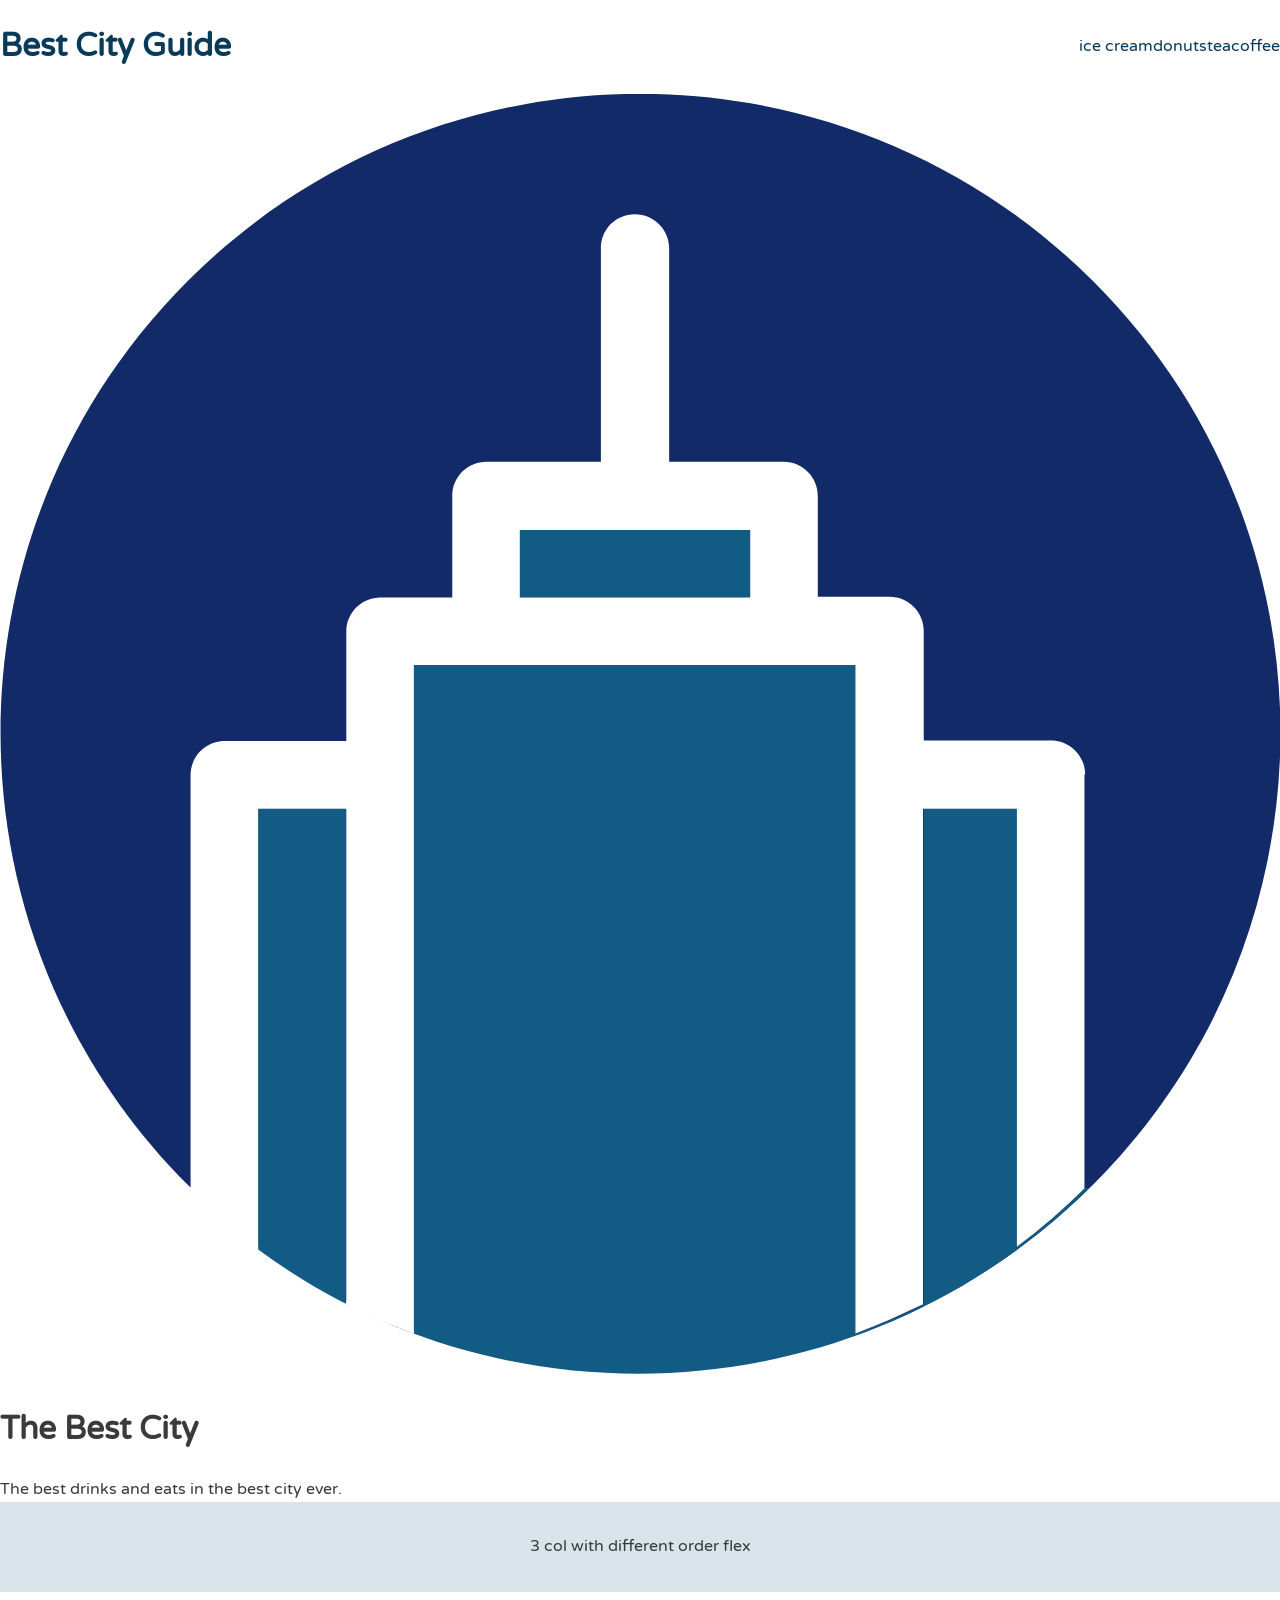
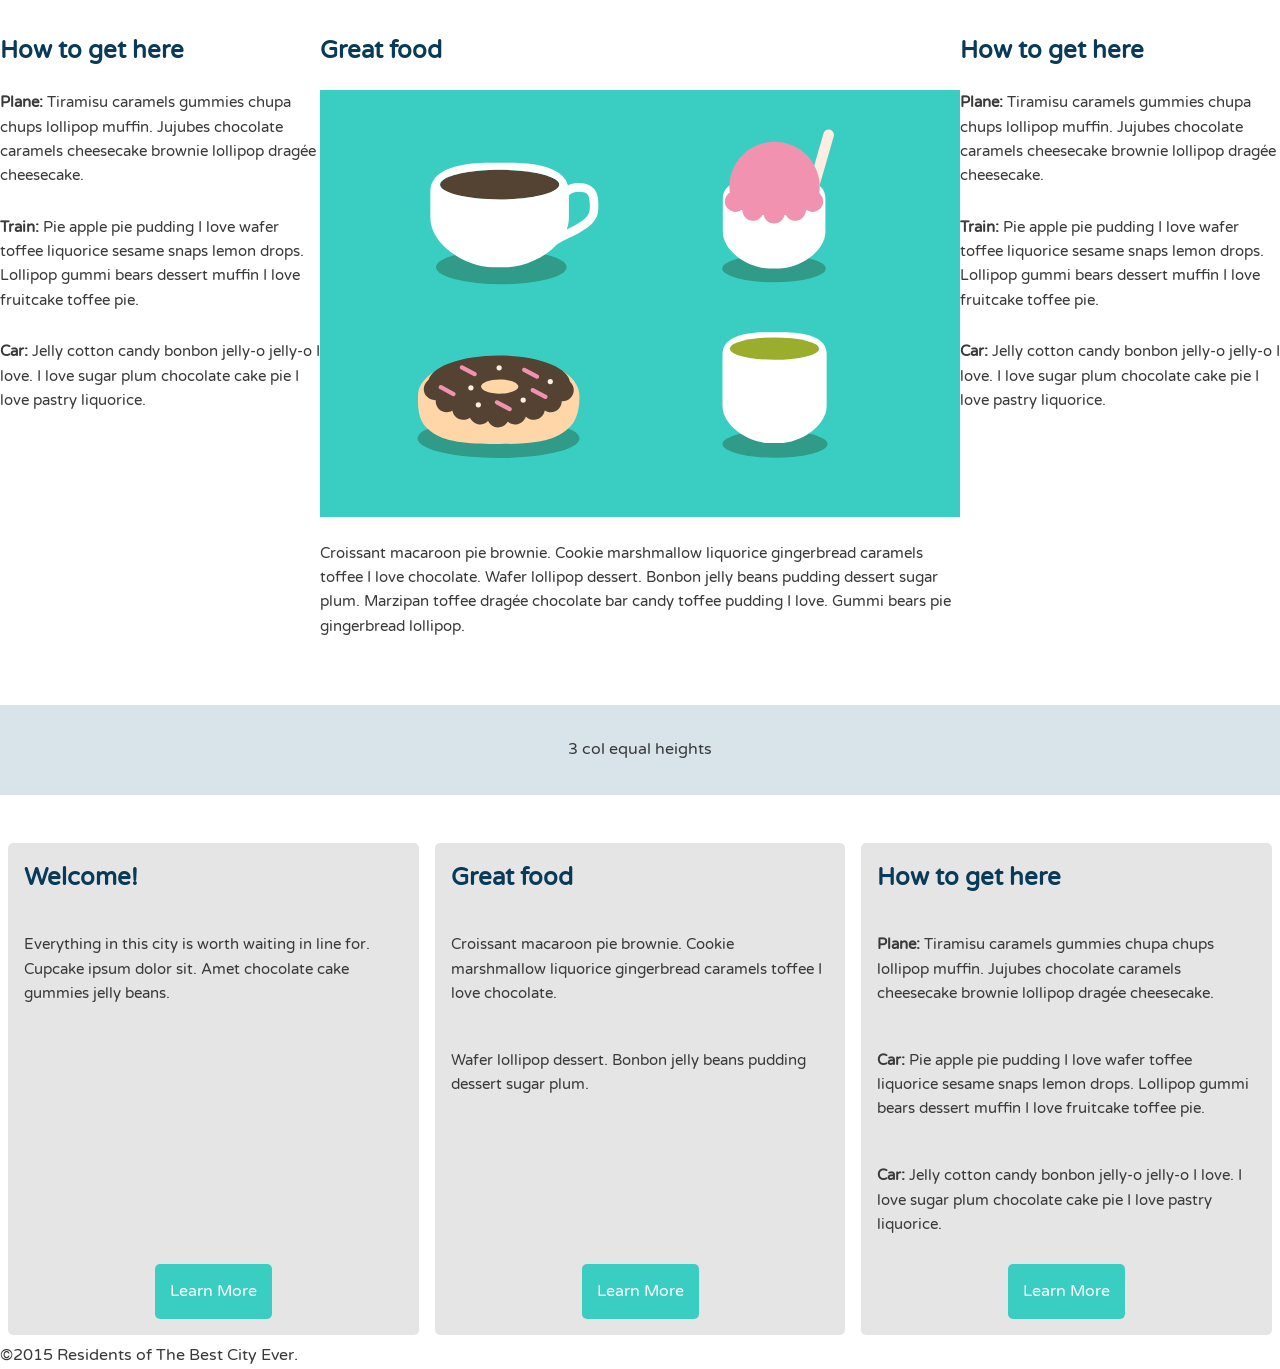
<file: Intro to flexbox/index.html>
<!DOCTYPE html>
<html lang="en">
<head>
    <meta charset="UTF-8">
    <meta name="viewport" content="width=device-width, initial-scale=1.0">
    <title>Best City Guide</title>
    <link href='https://fonts.googleapis.com/css?family=Varela+Round' rel='stylesheet' type='text/css'>
    <link rel="stylesheet" href="css/base.css">
    <link rel="stylesheet" href="css/pages.css">
    <link rel="stylesheet" href="css/flexbox.css">
</head>
<body>

<header class="main-header">
    <h1 class="name"><a href="#">Best City Guide</a></h1>
    <ul class="main-nav">
        <li><a href="#">ice cream</a></li>
        <li><a href="#">donuts</a></li>
        <li><a href="#">tea</a></li>
        <li><a href="#">coffee</a></li>
    </ul>
</header><!--/.main-header-->

<div class="banner">
    <img class="logo" src="img/city-logo.svg" alt="City">
    <h1 class="headline">The Best City</h1>
    <span class="tagline">The best drinks and eats in the best city ever.</span>
</div><!--/.banner-->

<section class="section-spacer">
    <span>3 col with different order flex</span>
</section>

<div class="row s1">
    <div class="primary col">
        <h2>Great food</h2>
        <img class="feat-img" src="img/treats.svg" alt="Drinks and eats">
        <p>Croissant macaroon pie brownie. Cookie marshmallow liquorice gingerbread caramels toffee I love chocolate. Wafer lollipop dessert. Bonbon jelly beans pudding dessert sugar plum. Marzipan toffee drag&#233;e chocolate bar candy toffee pudding I love. Gummi bears pie gingerbread lollipop.</p>
    </div><!--/.primary-->

    <div class="secondary col">
        <h2>How to get here</h2>
        <p><strong>Plane: </strong>Tiramisu caramels gummies chupa chups lollipop muffin. Jujubes chocolate caramels cheesecake brownie lollipop drag&#233;e cheesecake.</p>
        <p><strong>Train: </strong>Pie apple pie pudding I love wafer toffee liquorice sesame snaps lemon drops. Lollipop gummi bears dessert muffin I love fruitcake toffee pie.</p>
        <p><strong>Car: </strong>Jelly cotton candy bonbon jelly-o jelly-o I love. I love sugar plum chocolate cake pie I love pastry liquorice.</p>
    </div><!--/.secondary-->

    <div class="tertiary col">
        <h2>How to get here</h2>
        <p><strong>Plane: </strong>Tiramisu caramels gummies chupa chups lollipop muffin. Jujubes chocolate caramels cheesecake brownie lollipop drag&#233;e cheesecake.</p>
        <p><strong>Train: </strong>Pie apple pie pudding I love wafer toffee liquorice sesame snaps lemon drops. Lollipop gummi bears dessert muffin I love fruitcake toffee pie.</p>
        <p><strong>Car: </strong>Jelly cotton candy bonbon jelly-o jelly-o I love. I love sugar plum chocolate cake pie I love pastry liquorice.</p>
    </div><!--/.tertiary-->
</div>

<section class="section-spacer">
    <span>3 col equal heights</span>
</section>

<div class="row s2">
		<div class="primary col">
			<h2>Welcome!</h2>
			<p>Everything in this city is worth waiting in line for. Cupcake ipsum dolor sit. Amet chocolate cake gummies jelly beans.</p>
			<a class="button" href="#">Learn More</a>
		</div><!--/.primary-->

		<div class="secondary col">
			<h2>Great food</h2>
			<p>Croissant macaroon pie brownie. Cookie marshmallow liquorice gingerbread caramels toffee I love chocolate.</p>
			<p>Wafer lollipop dessert. Bonbon jelly beans pudding dessert sugar plum.</p>
			<a class="button" href="#">Learn More</a>
		</div><!--/.secondary-->

		<div class="tertiary col">
			<h2>How to get here</h2>
			<p><strong>Plane: </strong>Tiramisu caramels gummies chupa chups lollipop muffin. Jujubes chocolate caramels cheesecake brownie lollipop drag&#233;e cheesecake.</p>
			<p><strong>Car: </strong>Pie apple pie pudding I love wafer toffee liquorice sesame snaps lemon drops. Lollipop gummi bears dessert muffin I love fruitcake toffee pie.</p>
			<p><strong>Car: </strong>Jelly cotton candy bonbon jelly-o jelly-o I love. I love sugar plum chocolate cake pie I love pastry liquorice.</p>
			<a class="button" href="#">Learn More</a>
		</div><!--/.tertiary-->
	</div>

<footer class="main-footer">
    <span>&copy;2015 Residents of The Best City Ever.</span>
</footer>

</body>
</html>
</file>
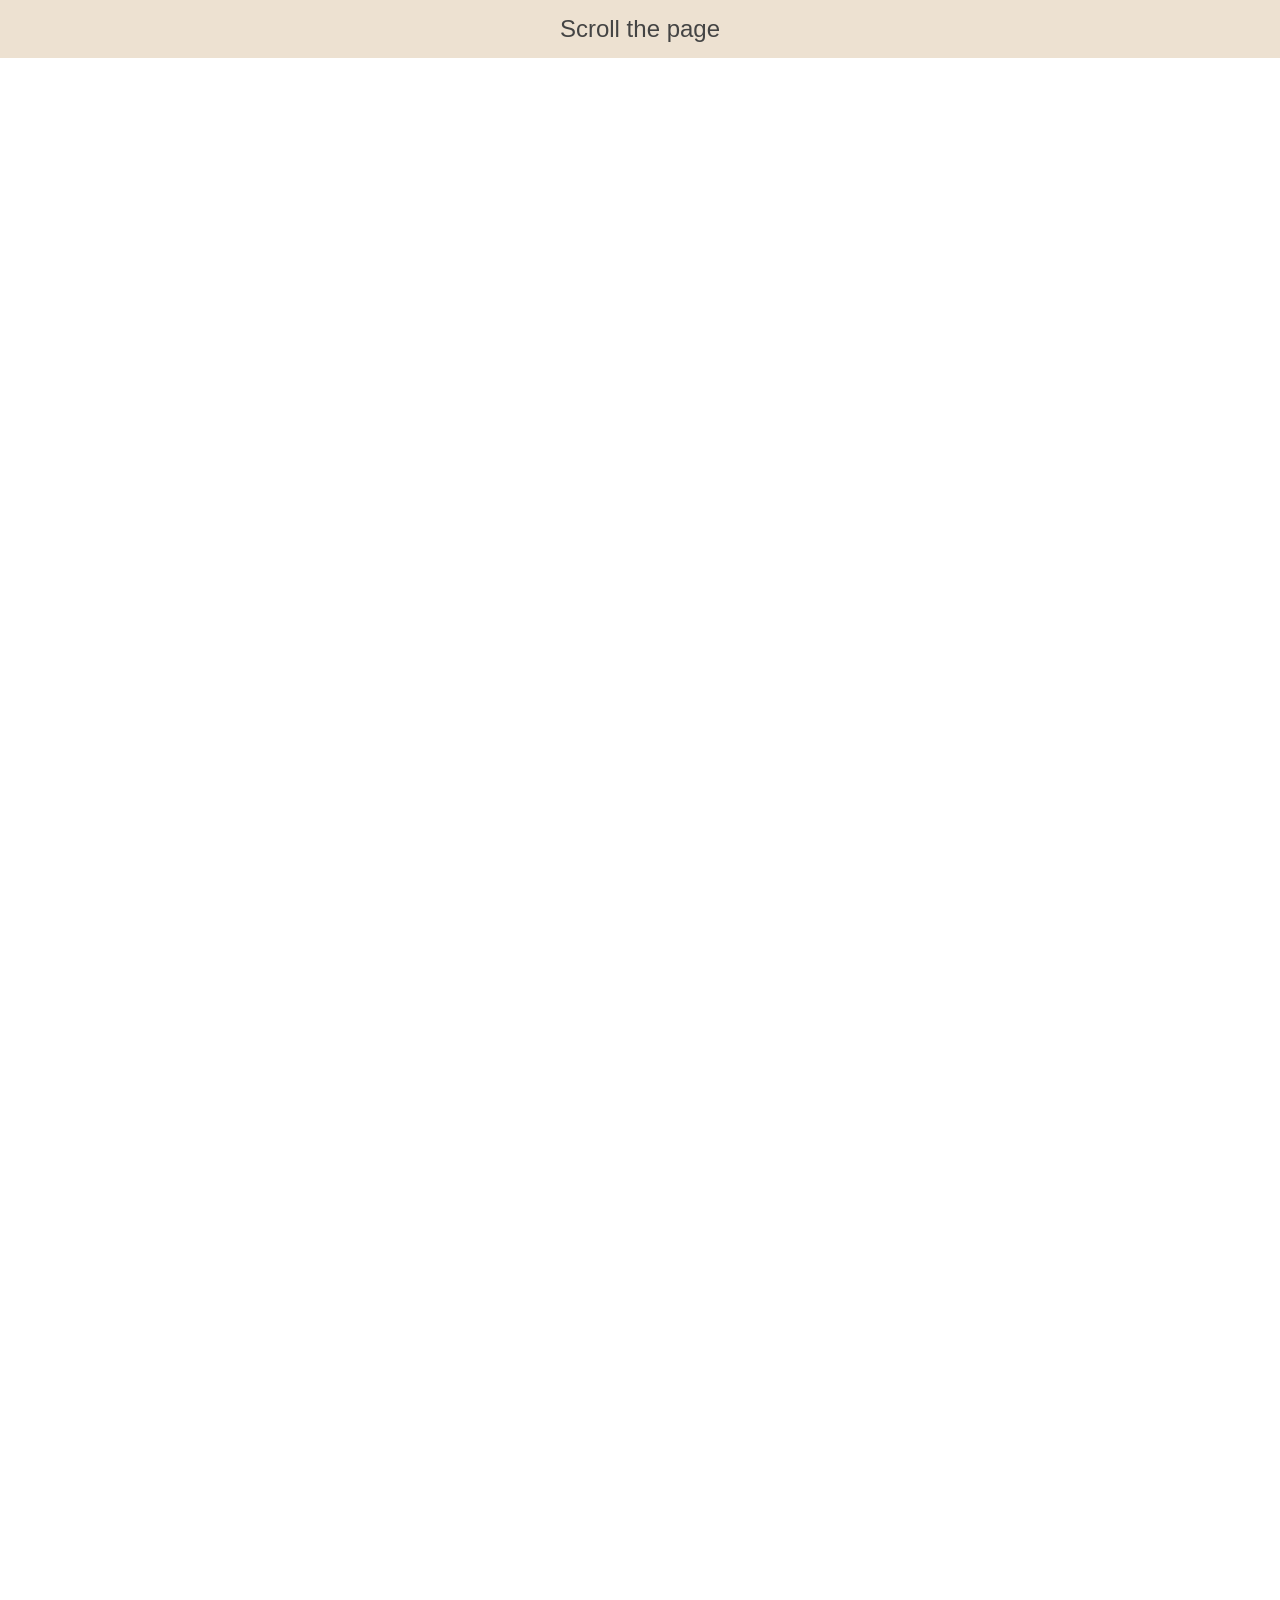
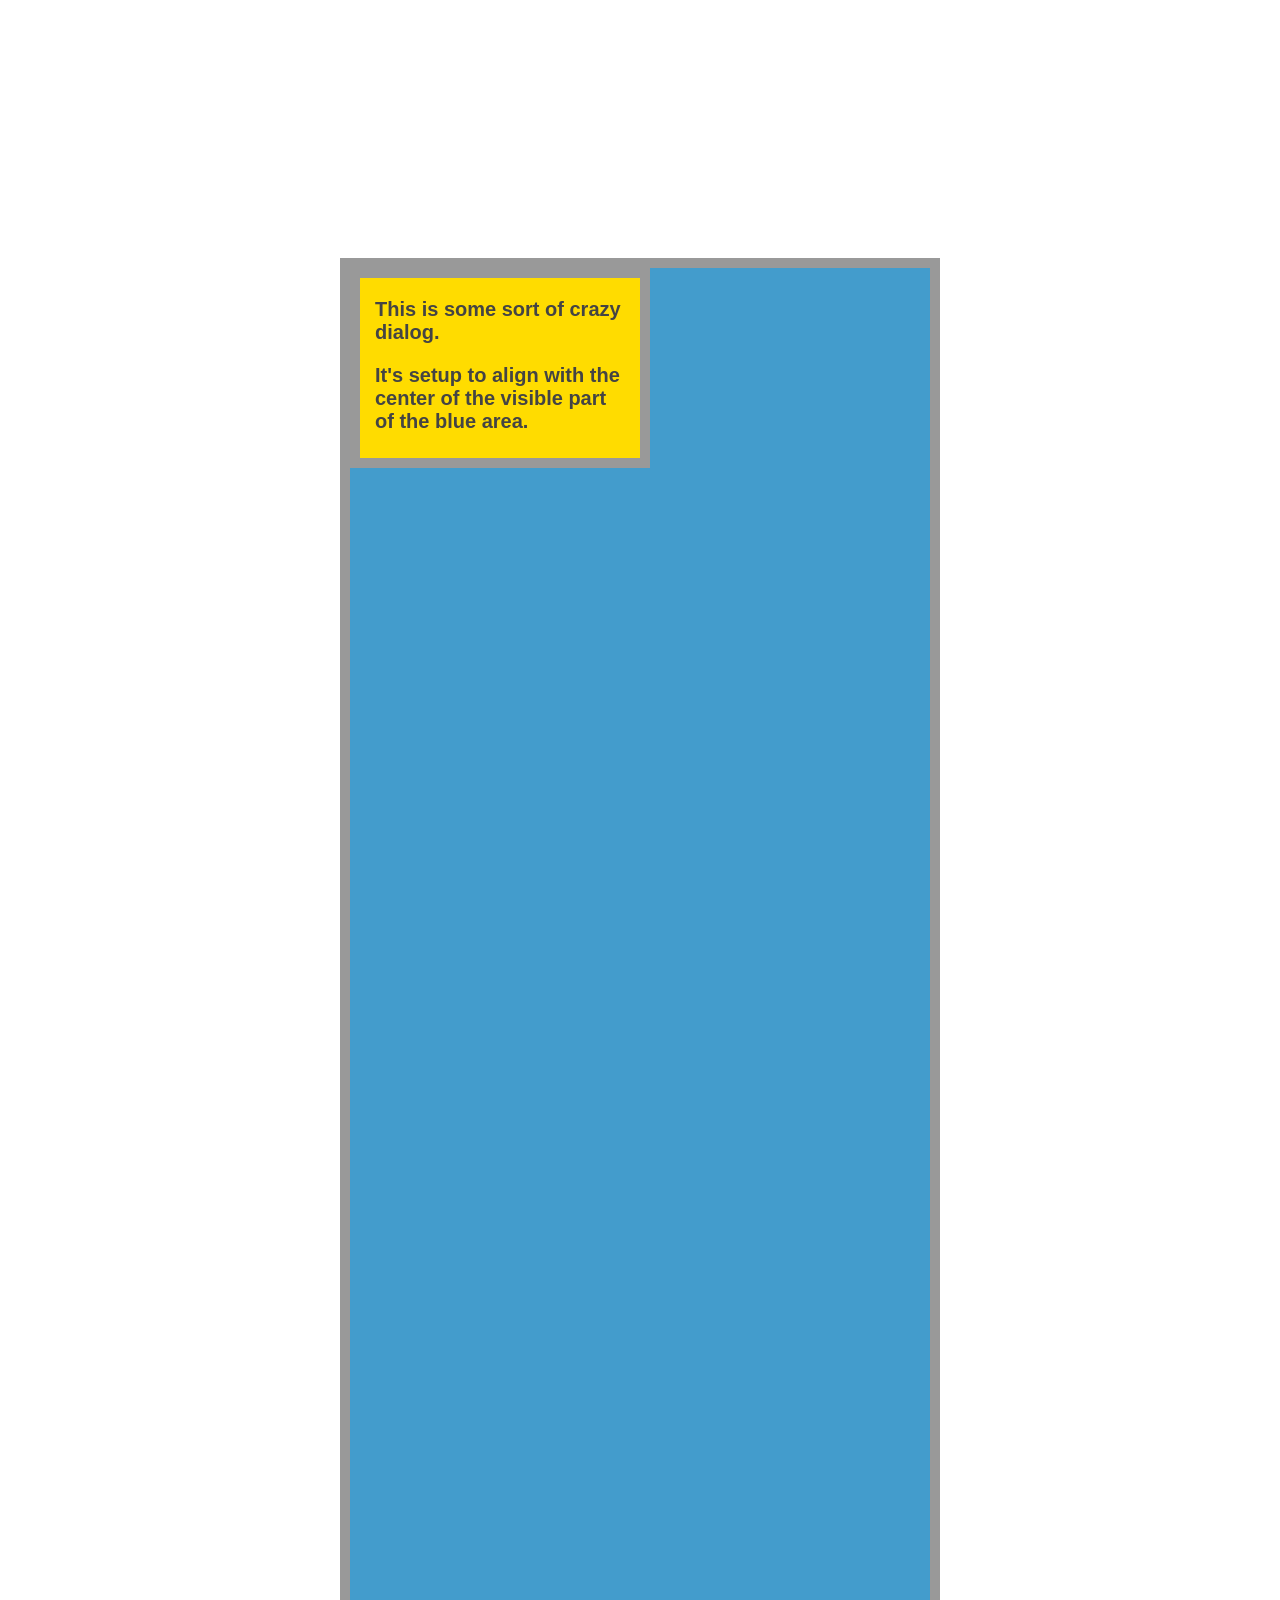
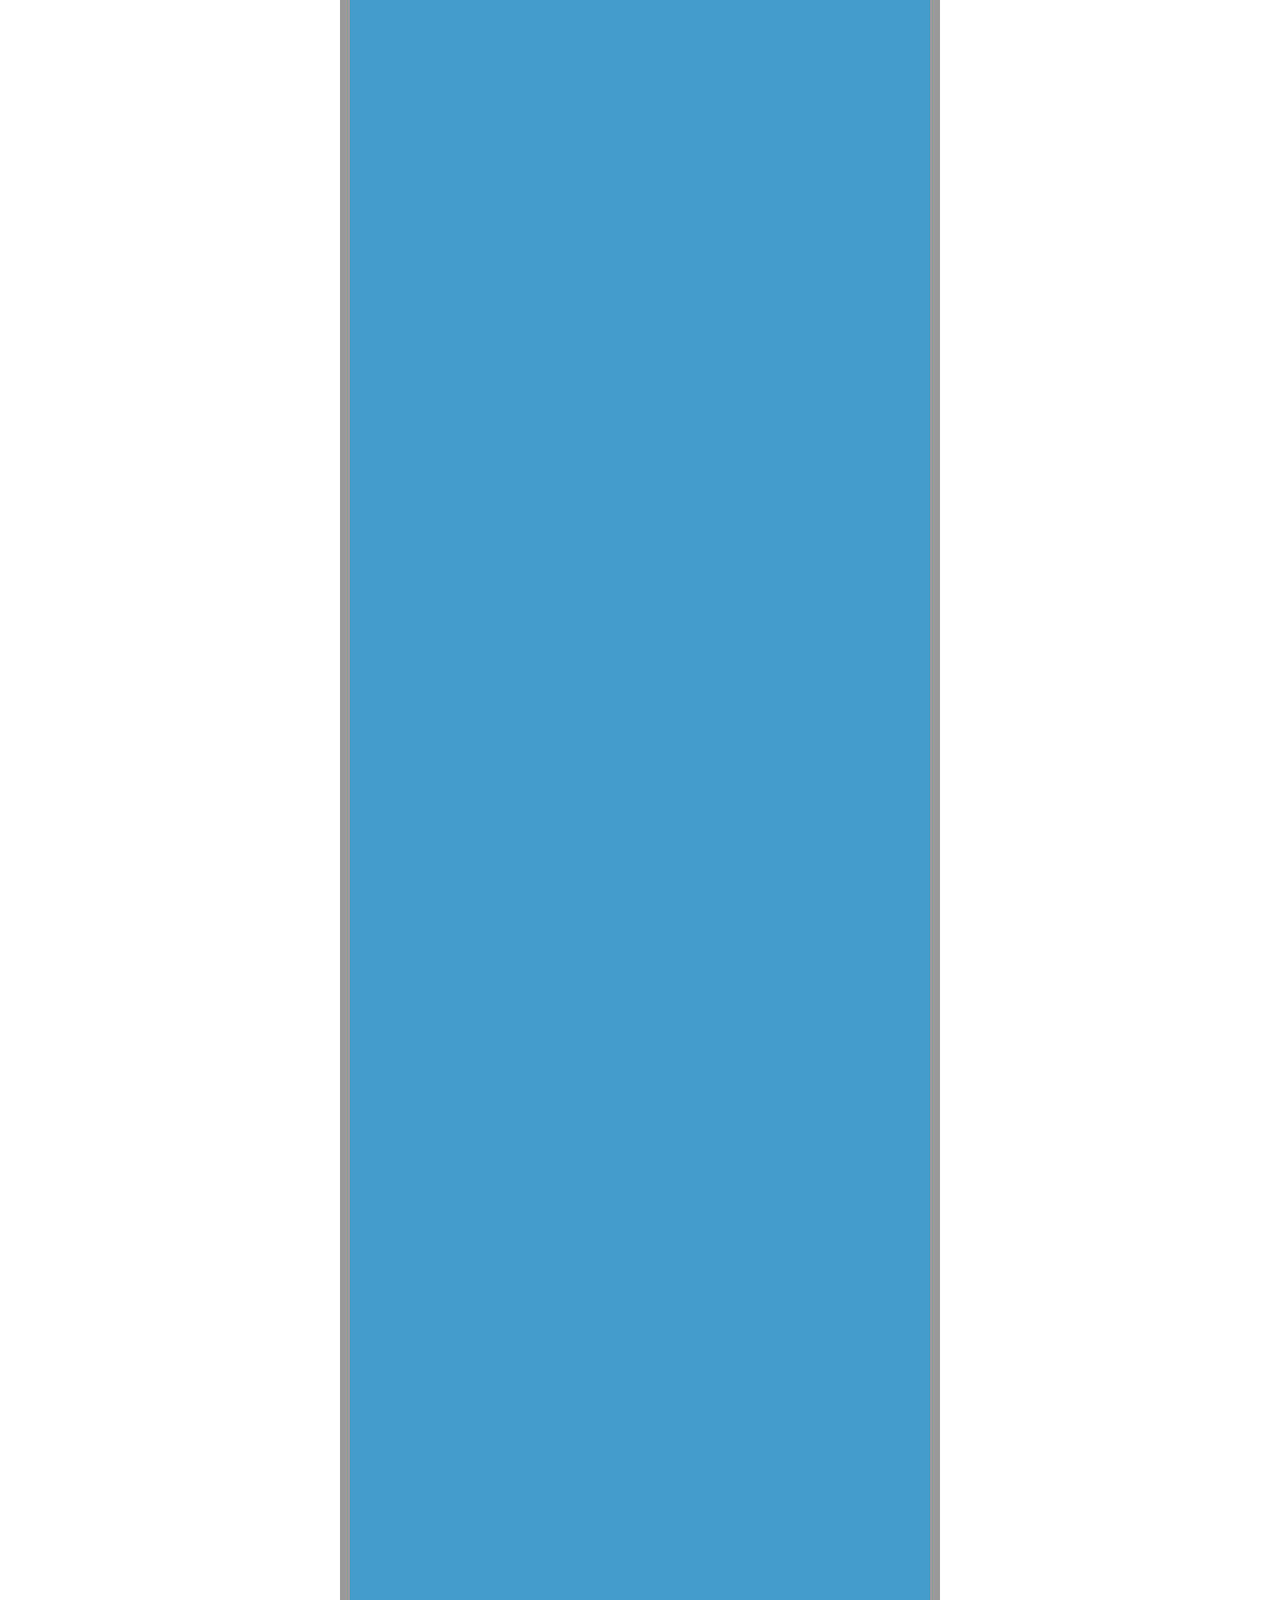
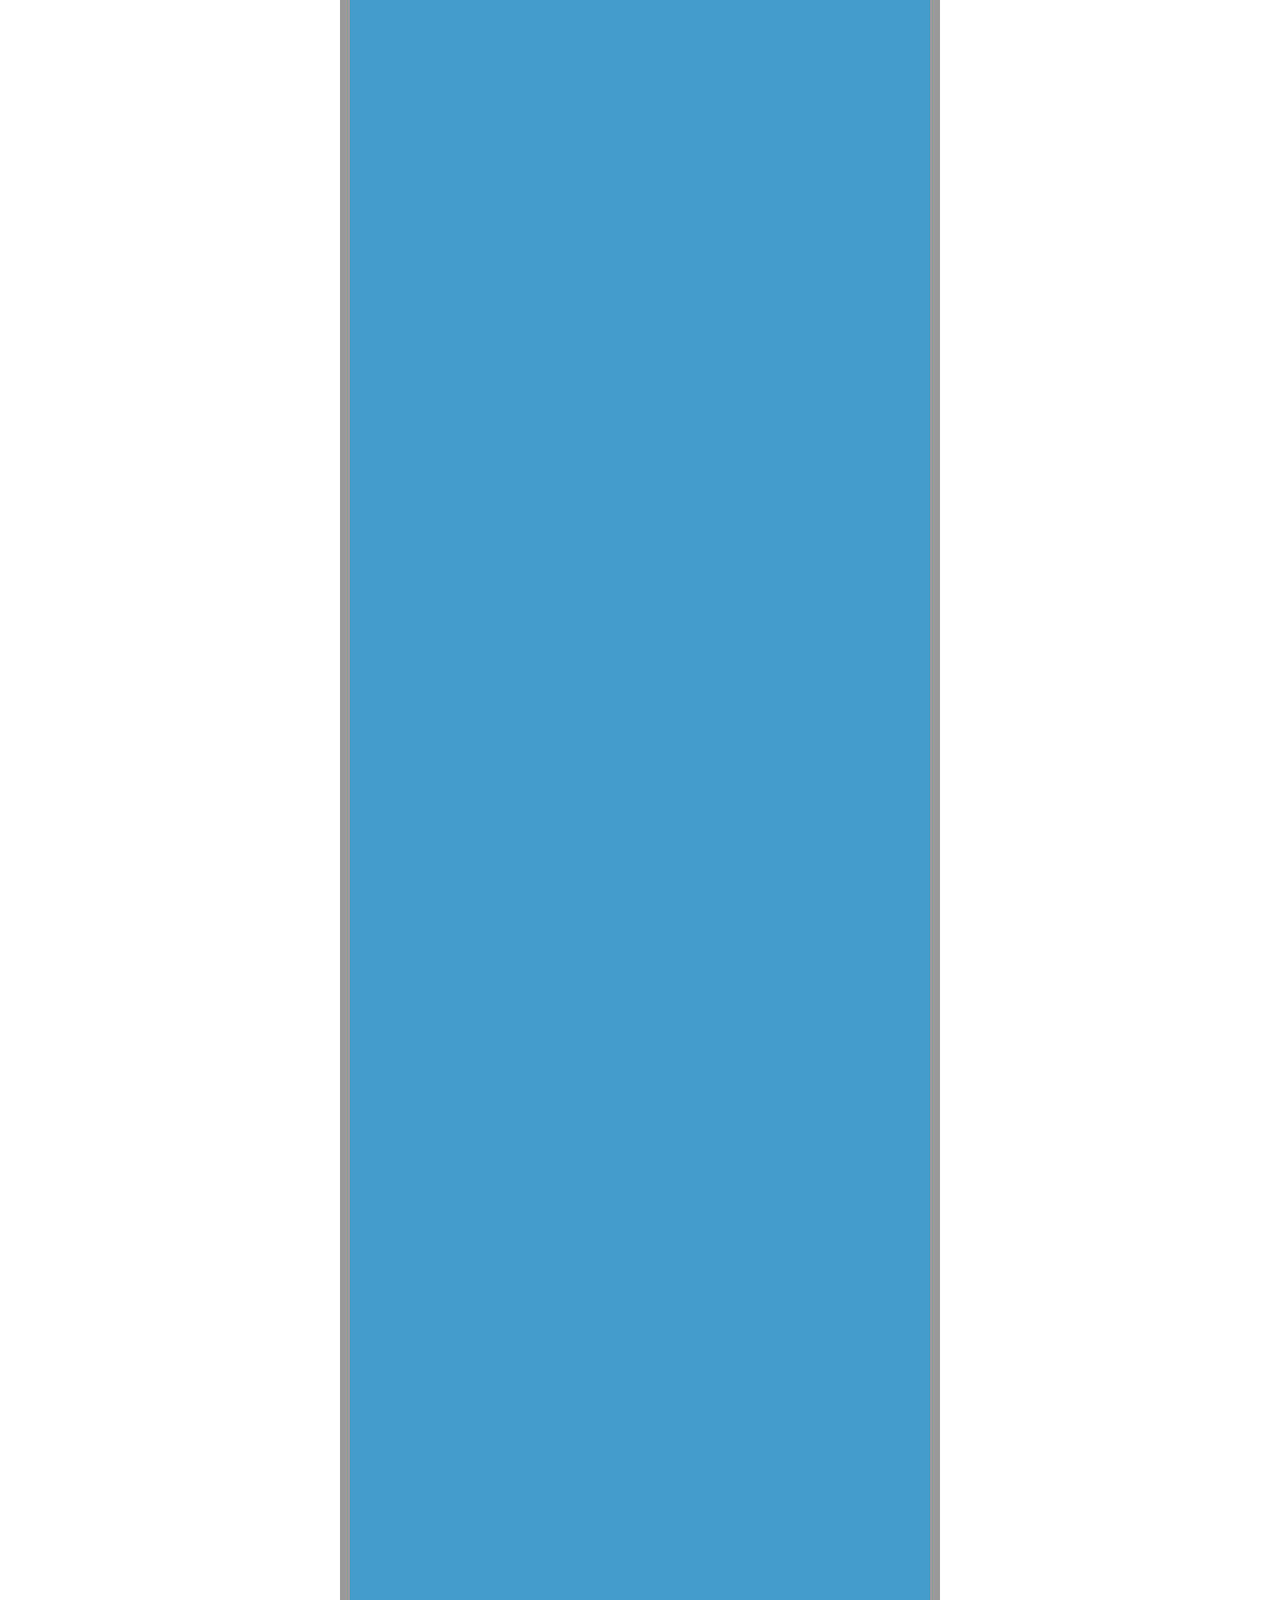
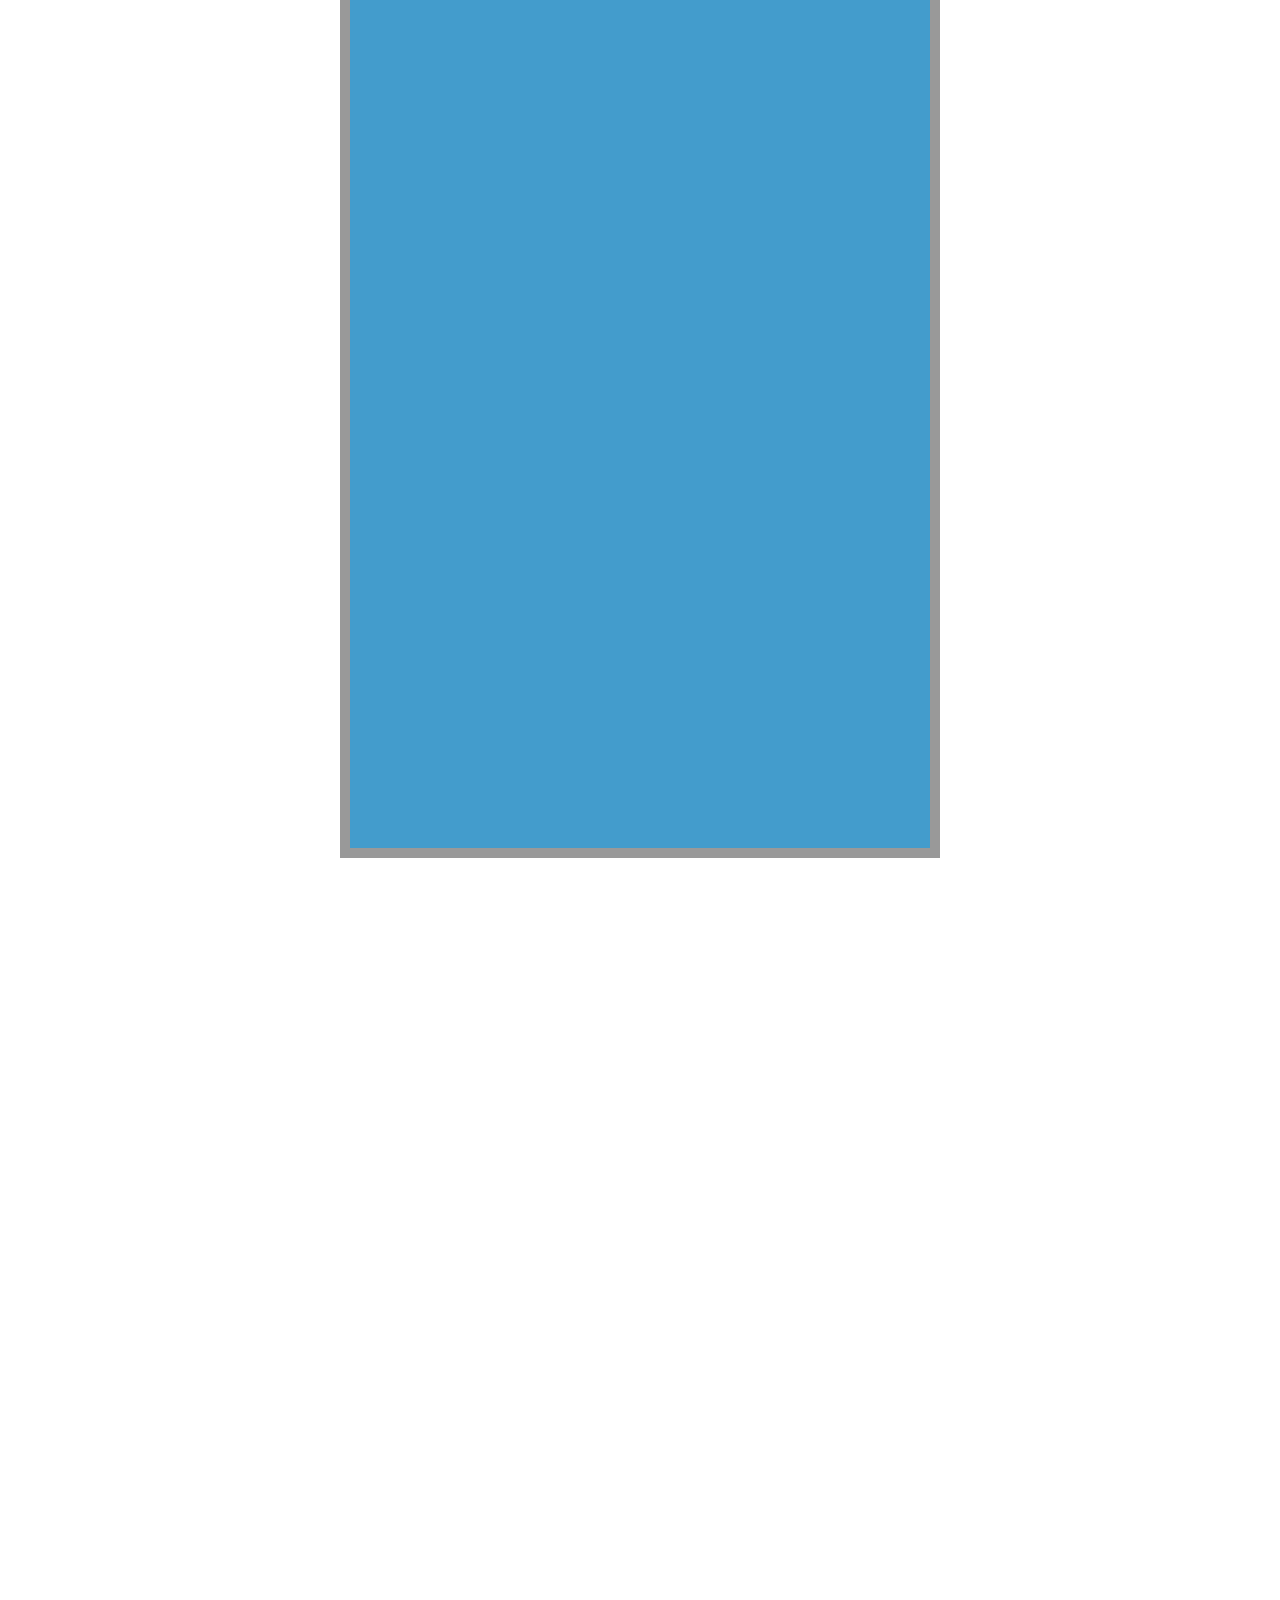
<file: Flexbox Grid/node_modules/bootstrap/node_modules/tether/examples/content-visible/index.html>
<!DOCTYPE html>
<html>
    <head>
        <link rel="stylesheet" href="../resources/css/base.css" />
    </head>
    <body>

    <div class="instructions">Scroll the page</div>

    <style>
      .instructions {
        width: 100%;
        text-align: center;
        font-size: 24px;
        padding: 15px;
        background-color: rgba(210, 180, 140, 0.4);
      }

      * {
        box-sizing: border-box;
      }
      body {
        min-height: 1200vh;
        height: 100%;
      }

      .content-box {
        width: 600px;
        border: 10px solid #999;
        height: 600vh;
        background-color: #439CCC;
        margin: 200vh auto;
      }
      .element {
        border: 10px solid #999;
        background-color: #FFDC00;
        width: 300px;
        height: 200px;
        padding: 0 15px;
        font-size: 20px;
        font-weight: bold;
      }
    </style>

    <div class="content-box">
      <div class="element">
        <p>This is some sort of crazy dialog.</p>

        <p>It's setup to align with the center of the visible part of the blue area.</p>
      </div>
    </div>

    <script src="//github.hubspot.com/tether/dist/js/tether.js"></script>
    <script>
      new Tether({
        element: '.element',
        target: '.content-box',
        attachment: 'middle center',
        targetAttachment: 'middle center',
        targetModifier: 'visible'
      });
    </script>
  </body>
</html>
</file>
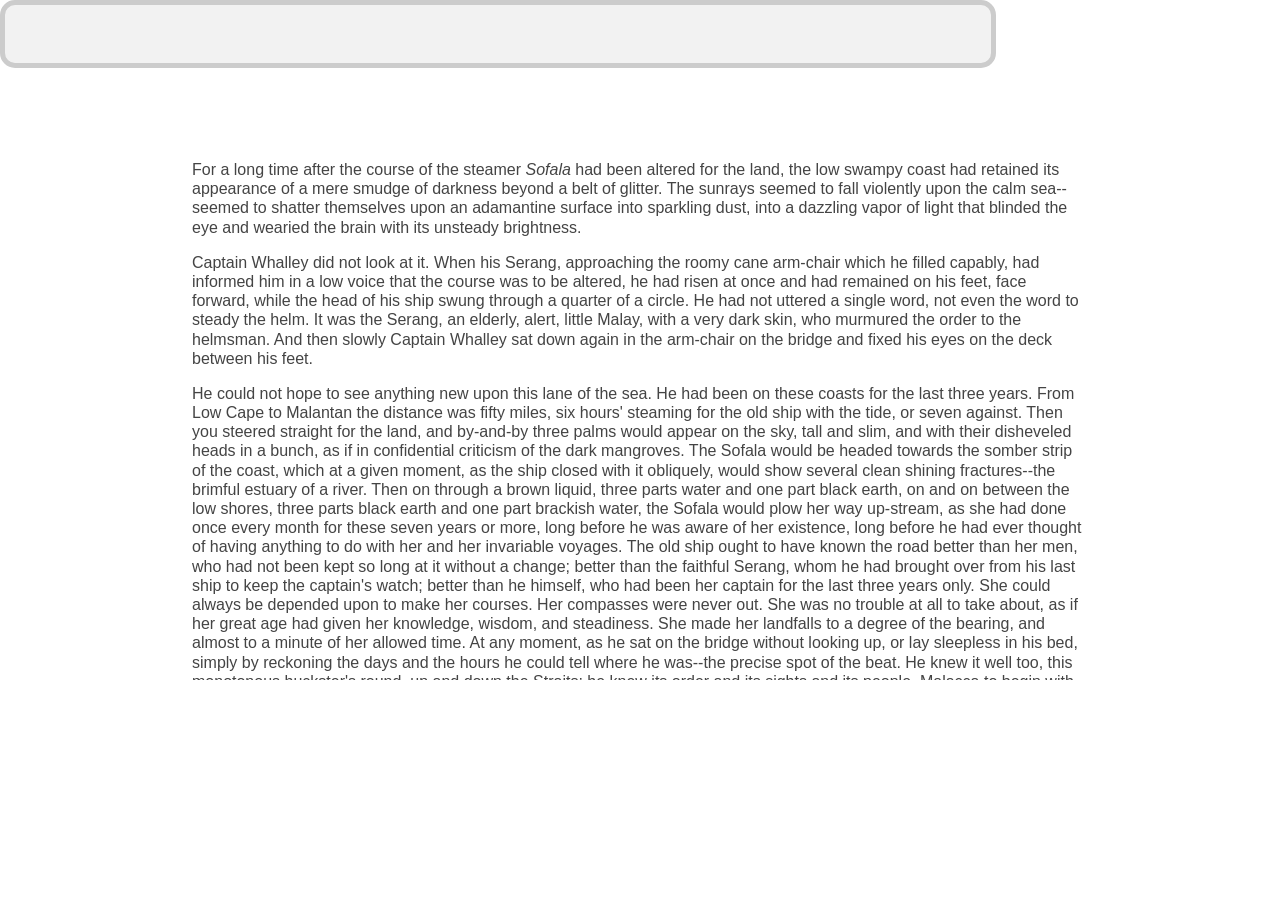
<file: Flexbox Grid/node_modules/bootstrap/node_modules/tether/examples/element-scroll/index.html>
<!DOCTYPE html>
<html>
    <head>
      <link rel="stylesheet" href="../resources/css/base.css" />
    </head>
    <body>

    <div class="scroll">
      <p>For a long time after the course of the steamer <em>Sofala</em> had been
      altered for the land, the low swampy coast had retained its appearance
      of a mere smudge of darkness beyond a belt of glitter. The sunrays
      seemed to fall violently upon the calm sea--seemed to shatter themselves
      upon an adamantine surface into sparkling dust, into a dazzling vapor
      of light that blinded the eye and wearied the brain with its unsteady
      brightness.</p>

      <p>Captain Whalley did not look at it. When his Serang, approaching the
      roomy cane arm-chair which he filled capably, had informed him in a low
      voice that the course was to be altered, he had risen at once and had
      remained on his feet, face forward, while the head of his ship swung
      through a quarter of a circle. He had not uttered a single word, not
      even the word to steady the helm. It was the Serang, an elderly, alert,
      little Malay, with a very dark skin, who murmured the order to the
      helmsman. And then slowly Captain Whalley sat down again in the
      arm-chair on the bridge and fixed his eyes on the deck between his feet.</p>

      <p>He could not hope to see anything new upon this lane of the sea. He had
      been on these coasts for the last three years. From Low Cape to Malantan
      the distance was fifty miles, six hours' steaming for the old ship with
      the tide, or seven against. Then you steered straight for the land, and
      by-and-by three palms would appear on the sky, tall and slim, and with
      their disheveled heads in a bunch, as if in confidential criticism of
      the dark mangroves. The Sofala would be headed towards the somber
      strip of the coast, which at a given moment, as the ship closed with
      it obliquely, would show several clean shining fractures--the brimful
      estuary of a river. Then on through a brown liquid, three parts water
      and one part black earth, on and on between the low shores, three parts
      black earth and one part brackish water, the Sofala would plow her way
      up-stream, as she had done once every month for these seven years or
      more, long before he was aware of her existence, long before he had ever
      thought of having anything to do with her and her invariable voyages.
      The old ship ought to have known the road better than her men, who had
      not been kept so long at it without a change; better than the faithful
      Serang, whom he had brought over from his last ship to keep the
      captain's watch; better than he himself, who had been her captain for
      the last three years only. She could always be depended upon to make her
      courses. Her compasses were never out. She was no trouble at all to
      take about, as if her great age had given her knowledge, wisdom, and
      steadiness. She made her landfalls to a degree of the bearing, and
      almost to a minute of her allowed time. At any moment, as he sat on
      the bridge without looking up, or lay sleepless in his bed, simply by
      reckoning the days and the hours he could tell where he was--the precise
      spot of the beat. He knew it well too, this monotonous huckster's
      round, up and down the Straits; he knew its order and its sights and its
      people. Malacca to begin with, in at daylight and out at dusk, to cross
      over with a rigid phosphorescent wake this highway of the Far East.
      Darkness and gleams on the water, clear stars on a black sky, perhaps
      the lights of a home steamer keeping her unswerving course in the
      middle, or maybe the elusive shadow of a native craft with her mat sails
      flitting by silently--and the low land on the other side in sight
      at daylight. At noon the three palms of the next place of call, up a
      sluggish river. The only white man residing there was a retired young
      sailor, with whom he had become friendly in the course of many voyages.
      Sixty miles farther on there was another place of call, a deep bay with
      only a couple of houses on the beach. And so on, in and out, picking
      up coastwise cargo here and there, and finishing with a hundred miles'
      steady steaming through the maze of an archipelago of small islands up
      to a large native town at the end of the beat. There was a three days'
      rest for the old ship before he started her again in inverse order,
      seeing the same shores from another bearing, hearing the same voices
      in the same places, back again to the Sofala's port of registry on
      the great highway to the East, where he would take up a berth nearly
      opposite the big stone pile of the harbor office till it was time to
      start again on the old round of 1600 miles and thirty days. Not a very
      enterprising life, this, for Captain Whalley, Henry Whalley, otherwise
      Dare-devil Harry--Whalley of the Condor, a famous clipper in her day.
      No. Not a very enterprising life for a man who had served famous firms,
      who had sailed famous ships (more than one or two of them his own); who
      had made famous passages, had been the pioneer of new routes and new
      trades; who had steered across the unsurveyed tracts of the South Seas,
      and had seen the sun rise on uncharted islands. Fifty years at sea, and
      forty out in the East ("a pretty thorough apprenticeship," he used
      to remark smilingly), had made him honorably known to a generation of
      shipowners and merchants in all the ports from Bombay clear over to
      where the East merges into the West upon the coast of the two Americas.
      His fame remained writ, not very large but plain enough, on the
      Admiralty charts. Was there not somewhere between Australia and China a
      Whalley Island and a Condor Reef? On that dangerous coral formation the
      celebrated clipper had hung stranded for three days, her captain and
      crew throwing her cargo overboard with one hand and with the other, as
      it were, keeping off her a flotilla of savage war-canoes. At that time
      neither the island nor the reef had any official existence. Later the
      officers of her Majesty's steam vessel Fusilier, dispatched to make a
      survey of the route, recognized in the adoption of these two names the
      enterprise of the man and the solidity of the ship. Besides, as anyone
      who cares may see, the "General Directory," vol. ii. p. 410, begins the
      description of the "Malotu or Whalley Passage" with the words: "This
      advantageous route, first discovered in 1850 by Captain Whalley in the
      ship Condor," &amp;c., and ends by recommending it warmly to sailing vessels
      leaving the China ports for the south in the months from December to
      April inclusive.</p>

      <p>This was the clearest gain he had out of life. Nothing could rob him
      of this kind of fame. The piercing of the Isthmus of Suez, like the
      breaking of a dam, had let in upon the East a flood of new ships, new
      men, new methods of trade. It had changed the face of the Eastern seas
      and the very spirit of their life; so that his early experiences meant
      nothing whatever to the new generation of seamen.</p>

      <p>In those bygone days he had handled many thousands of pounds of his
      employers' money and of his own; he had attended faithfully, as by law
      a shipmaster is expected to do, to the conflicting interests of owners,
      charterers, and underwriters. He had never lost a ship or consented to
      a shady transaction; and he had lasted well, outlasting in the end the
      conditions that had gone to the making of his name. He had buried his
      wife (in the Gulf of Petchili), had married off his daughter to the man
      of her unlucky choice, and had lost more than an ample competence in the
      crash of the notorious Travancore and Deccan Banking Corporation, whose
      downfall had shaken the East like an earthquake. And he was sixty-five
      years old.</p>

      <p>His age sat lightly enough on him; and of his ruin he was not ashamed.
      He had not been alone to believe in the stability of the Banking
      Corporation. Men whose judgment in matters of finance was as expert as
      his seamanship had commended the prudence of his investments, and had
      themselves lost much money in the great failure. The only difference
      between him and them was that he had lost his all. And yet not his all.
      There had remained to him from his lost fortune a very pretty little
      bark, Fair Maid, which he had bought to occupy his leisure of a retired
      sailor--"to play with," as he expressed it himself.</p>

      <p>He had formally declared himself tired of the sea the year preceding his
      daughter's marriage. But after the young couple had gone to settle in
      Melbourne he found out that he could not make himself happy on shore. He
      was too much of a merchant sea-captain for mere yachting to satisfy him.
      He wanted the illusion of affairs; and his acquisition of the Fair
      Maid preserved the continuity of his life. He introduced her to his
      acquaintances in various ports as "my last command." When he grew too
      old to be trusted with a ship, he would lay her up and go ashore to be
      buried, leaving directions in his will to have the bark towed out and
      scuttled decently in deep water on the day of the funeral. His daughter
      would not grudge him the satisfaction of knowing that no stranger would
      handle his last command after him. With the fortune he was able to leave
      her, the value of a 500-ton bark was neither here nor there. All this
      would be said with a jocular twinkle in his eye: the vigorous old man
      had too much vitality for the sentimentalism of regret; and a little
      wistfully withal, because he was at home in life, taking a genuine
      pleasure in its feelings and its possessions; in the dignity of his
      reputation and his wealth, in his love for his daughter, and in his
      satisfaction with the ship--the plaything of his lonely leisure.</p>

      <p>He had the cabin arranged in accordance with his simple ideal of comfort
      at sea. A big bookcase (he was a great reader) occupied one side of his
      stateroom; the portrait of his late wife, a flat bituminous oil-painting
      representing the profile and one long black ringlet of a young woman,
      faced his bed-place. Three chronometers ticked him to sleep and greeted
      him on waking with the tiny competition of their beats. He rose at five
      every day. The officer of the morning watch, drinking his early cup
      of coffee aft by the wheel, would hear through the wide orifice of the
      copper ventilators all the splashings, blowings, and splutterings of
      his captain's toilet. These noises would be followed by a sustained
      deep murmur of the Lord's Prayer recited in a loud earnest voice. Five
      minutes afterwards the head and shoulders of Captain Whalley emerged
      out of the companion-hatchway. Invariably he paused for a while on the
      stairs, looking all round at the horizon; upwards at the trim of the
      sails; inhaling deep draughts of the fresh air. Only then he would step
      out on the poop, acknowledging the hand raised to the peak of the cap
      with a majestic and benign "Good morning to you." He walked the deck
      till eight scrupulously. Sometimes, not above twice a year, he had to
      use a thick cudgel-like stick on account of a stiffness in the hip--a
      slight touch of rheumatism, he supposed. Otherwise he knew nothing of
      the ills of the flesh. At the ringing of the breakfast bell he went
      below to feed his canaries, wind up the chronometers, and take the
      head of the table. From there he had before his eyes the big carbon
      photographs of his daughter, her husband, and two fat-legged babies
      --his grandchildren--set in black frames into the maplewood bulkheads
      of the cuddy. After breakfast he dusted the glass over these portraits
      himself with a cloth, and brushed the oil painting of his wife with a
      plumate kept suspended from a small brass hook by the side of the heavy
      gold frame. Then with the door of his stateroom shut, he would sit down
      on the couch under the portrait to read a chapter out of a thick pocket
      Bible--her Bible. But on some days he only sat there for half an hour
      with his finger between the leaves and the closed book resting on his
      knees. Perhaps he had remembered suddenly how fond of boat-sailing she
      used to be.</p>

      <p>She had been a real shipmate and a true woman too. It was like an
      article of faith with him that there never had been, and never could be,
      a brighter, cheerier home anywhere afloat or ashore than his home under
      the poop-deck of the Condor, with the big main cabin all white and gold,
      garlanded as if for a perpetual festival with an unfading wreath. She
      had decorated the center of every panel with a cluster of home flowers.
      It took her a twelvemonth to go round the cuddy with this labor of love.
      To him it had remained a marvel of painting, the highest achievement of
      taste and skill; and as to old Swinburne, his mate, every time he
      came down to his meals he stood transfixed with admiration before the
      progress of the work. You could almost smell these roses, he declared,
      sniffing the faint flavor of turpentine which at that time pervaded the
      saloon, and (as he confessed afterwards) made him somewhat less hearty
      than usual in tackling his food. But there was nothing of the sort to
      interfere with his enjoyment of her singing. "Mrs. Whalley is a regular
      out-and-out nightingale, sir," he would pronounce with a judicial air
      after listening profoundly over the skylight to the very end of the
      piece. In fine weather, in the second dog-watch, the two men could hear
      her trills and roulades going on to the accompaniment of the piano in
      the cabin. On the very day they got engaged he had written to London
      for the instrument; but they had been married for over a year before it
      reached them, coming out round the Cape. The big case made part of the
      first direct general cargo landed in Hong-kong harbor--an event that to
      the men who walked the busy quays of to-day seemed as hazily remote as
      the dark ages of history. But Captain Whalley could in a half hour of
      solitude live again all his life, with its romance, its idyl, and its
      sorrow. He had to close her eyes himself. She went away from under the
      ensign like a sailor's wife, a sailor herself at heart. He had read
      the service over her, out of her own prayer-book, without a break in his
      voice. When he raised his eyes he could see old Swinburne facing him
      with his cap pressed to his breast, and his rugged, weather-beaten,
      impassive face streaming with drops of water like a lump of chipped red
      granite in a shower. It was all very well for that old sea-dog to cry.
      He had to read on to the end; but after the splash he did not remember
      much of what happened for the next few days. An elderly sailor of the
      crew, deft at needlework, put together a mourning frock for the child
      out of one of her black skirts.</p>

      <p>He was not likely to forget; but you cannot dam up life like a sluggish
      stream. It will break out and flow over a man's troubles, it will close
      upon a sorrow like the sea upon a dead body, no matter how much love has
      gone to the bottom. And the world is not bad. People had been very
      kind to him; especially Mrs. Gardner, the wife of the senior partner
      in Gardner, Patteson, &amp; Co., the owners of the Condor. It was she who
      volunteered to look after the little one, and in due course took her to
      England (something of a journey in those days, even by the overland
      mail route) with her own girls to finish her education. It was ten years
      before he saw her again.</p>

      <p>As a little child she had never been frightened of bad weather; she
      would beg to be taken up on deck in the bosom of his oilskin coat to
      watch the big seas hurling themselves upon the Condor. The swirl and
      crash of the waves seemed to fill her small soul with a breathless
      delight. "A good boy spoiled," he used to say of her in joke. He had
      named her Ivy because of the sound of the word, and obscurely fascinated
      by a vague association of ideas. She had twined herself tightly round
      his heart, and he intended her to cling close to her father as to a
      tower of strength; forgetting, while she was little, that in the nature
      of things she would probably elect to cling to someone else. But
      he loved life well enough for even that event to give him a certain
      satisfaction, apart from his more intimate feeling of loss.</p>

      <p>After he had purchased the Fair Maid to occupy his loneliness, he
      hastened to accept a rather unprofitable freight to Australia simply for
      the opportunity of seeing his daughter in her own home. What made him
      dissatisfied there was not to see that she clung now to somebody else,
      but that the prop she had selected seemed on closer examination "a
      rather poor stick"--even in the matter of health. He disliked his
      son-in-law's studied civility perhaps more than his method of
      handling the sum of money he had given Ivy at her marriage. But of his
      apprehensions he said nothing. Only on the day of his departure, with
      the hall-door open already, holding her hands and looking steadily into
      her eyes, he had said, "You know, my dear, all I have is for you and the
      chicks. Mind you write to me openly." She had answered him by an almost
      imperceptible movement of her head. She resembled her mother in
      the color of her eyes, and in character--and also in this, that she
      understood him without many words.</p>

      <p>Sure enough she had to write; and some of these letters made Captain
      Whalley lift his white eye-brows. For the rest he considered he was
      reaping the true reward of his life by being thus able to produce on
      demand whatever was needed. He had not enjoyed himself so much in a
      way since his wife had died. Characteristically enough his son-in-law's
      punctuality in failure caused him at a distance to feel a sort of
      kindness towards the man. The fellow was so perpetually being jammed on
      a lee shore that to charge it all to his reckless navigation would be
      manifestly unfair. No, no! He knew well what that meant. It was bad
      luck. His own had been simply marvelous, but he had seen in his life too
      many good men--seamen and others--go under with the sheer weight of bad
      luck not to recognize the fatal signs. For all that, he was cogitating
      on the best way of tying up very strictly every penny he had to leave,
      when, with a preliminary rumble of rumors (whose first sound reached
      him in Shanghai as it happened), the shock of the big failure came;
      and, after passing through the phases of stupor, of incredulity, of
      indignation, he had to accept the fact that he had nothing to speak of
      to leave.</p>

      <p>Upon that, as if he had only waited for this catastrophe, the unlucky
      man, away there in Melbourne, gave up his unprofitable game, and sat
      down--in an invalid's bath-chair at that too. "He will never walk
      again," wrote the wife. For the first time in his life Captain Whalley
      was a bit staggered.</p>

      <p>The Fair Maid had to go to work in bitter earnest now. It was no longer
      a matter of preserving alive the memory of Dare-devil Harry Whalley in
      the Eastern Seas, or of keeping an old man in pocket-money and clothes,
      with, perhaps, a bill for a few hundred first-class cigars thrown in at
      the end of the year. He would have to buckle-to, and keep her going hard
      on a scant allowance of gilt for the ginger-bread scrolls at her stem
      and stern.</p>

      <p>This necessity opened his eyes to the fundamental changes of the world.
      Of his past only the familiar names remained, here and there, but
      the things and the men, as he had known them, were gone. The name of
      Gardner, Patteson, &amp; Co. was still displayed on the walls of warehouses
      by the waterside, on the brass plates and window-panes in the business
      quarters of more than one Eastern port, but there was no longer a
      Gardner or a Patteson in the firm. There was no longer for Captain
      Whalley an arm-chair and a welcome in the private office, with a bit of
      business ready to be put in the way of an old friend, for the sake of
      bygone services. The husbands of the Gardner girls sat behind the desks
      in that room where, long after he had left the employ, he had kept his
      right of entrance in the old man's time. Their ships now had yellow
      funnels with black tops, and a time-table of appointed routes like a
      confounded service of tramways. The winds of December and June were all
      one to them; their captains (excellent young men he doubted not) were,
      to be sure, familiar with Whalley Island, because of late years the
      Government had established a white fixed light on the north end (with
      a red danger sector over the Condor Reef), but most of them would have
      been extremely surprised to hear that a flesh-and-blood Whalley still
      existed--an old man going about the world trying to pick up a cargo here
      and there for his little bark.</p>

      <p>And everywhere it was the same. Departed the men who would have nodded
      appreciatively at the mention of his name, and would have thought
      themselves bound in honor to do something for Dare-devil Harry Whalley.
      Departed the opportunities which he would have known how to seize; and
      gone with them the white-winged flock of clippers that lived in the
      boisterous uncertain life of the winds, skimming big fortunes out of
      the foam of the sea. In a world that pared down the profits to an
      irreducible minimum, in a world that was able to count its disengaged
      tonnage twice over every day, and in which lean charters were snapped up
      by cable three months in advance, there were no chances of fortune for
      an individual wandering haphazard with a little bark--hardly indeed any
      room to exist.</p>

      <p>He found it more difficult from year to year. He suffered greatly from
      the smallness of remittances he was able to send his daughter. Meantime
      he had given up good cigars, and even in the matter of inferior cheroots
      limited himself to six a day. He never told her of his difficulties, and
      she never enlarged upon her struggle to live. Their confidence in each
      other needed no explanations, and their perfect understanding endured
      without protestations of gratitude or regret. He would have been shocked
      if she had taken it into her head to thank him in so many words, but
      he found it perfectly natural that she should tell him she needed two
      hundred pounds.</p>

      <p>He had come in with the Fair Maid in ballast to look for a freight in
      the Sofala's port of registry, and her letter met him there. Its tenor
      was that it was no use mincing matters. Her only resource was in opening
      a boarding-house, for which the prospects, she judged, were good. Good
      enough, at any rate, to make her tell him frankly that with two hundred
      pounds she could make a start. He had torn the envelope open, hastily,
      on deck, where it was handed to him by the ship-chandler's runner, who
      had brought his mail at the moment of anchoring. For the second time
      in his life he was appalled, and remained stock-still at the cabin door
      with the paper trembling between his fingers. Open a boarding-house! Two
      hundred pounds for a start! The only resource! And he did not know where
      to lay his hands on two hundred pence.</p>

      <p>All that night Captain Whalley walked the poop of his anchored ship, as
      though he had been about to close with the land in thick weather, and
      uncertain of his position after a run of many gray days without a sight
      of sun, moon, or stars. The black night twinkled with the guiding lights
      of seamen and the steady straight lines of lights on shore; and all
      around the Fair Maid the riding lights of ships cast trembling trails
      upon the water of the roadstead. Captain Whalley saw not a gleam
      anywhere till the dawn broke and he found out that his clothing was
      soaked through with the heavy dew.</p>

      <p>His ship was awake. He stopped short, stroked his wet beard, and
      descended the poop ladder backwards, with tired feet. At the sight
      of him the chief officer, lounging about sleepily on the quarterdeck,
      remained open-mouthed in the middle of a great early-morning yawn.</p>

      <p>"Good morning to you," pronounced Captain Whalley solemnly, passing into
      the cabin. But he checked himself in the doorway, and without looking
      back, "By the bye," he said, "there should be an empty wooden case put
      away in the lazarette. It has not been broken up--has it?"</p>

      <p>The mate shut his mouth, and then asked as if dazed, "What empty case,
      sir?"</p>

      <p>"A big flat packing-case belonging to that painting in my room. Let it
      be taken up on deck and tell the carpenter to look it over. I may want
      to use it before long."</p>

      <p>The chief officer did not stir a limb till he had heard the door of the
      captain's state-room slam within the cuddy. Then he beckoned aft the
      second mate with his forefinger to tell him that there was something "in
      the wind."</p>

      <p>When the bell rang Captain Whalley's authoritative voice boomed out
      through a closed door, "Sit down and don't wait for me." And his
      impressed officers took their places, exchanging looks and whispers
      across the table. What! No breakfast? And after apparently knocking
      about all night on deck, too! Clearly, there was something in the wind.
      In the skylight above their heads, bowed earnestly over the plates,
      three wire cages rocked and rattled to the restless jumping of the
      hungry canaries; and they could detect the sounds of their "old
      man's" deliberate movements within his state-room. Captain Whalley was
      methodically winding up the chronometers, dusting the portrait of
      his late wife, getting a clean white shirt out of the drawers, making
      himself ready in his punctilious unhurried manner to go ashore. He could
      not have swallowed a single mouthful of food that morning. He had made
      up his mind to sell the Fair Maid.</p>
    </div>

    <div class="pointer"></div>

    <style>
      body {
        cursor: pointer;
      }
      .scroll {
        height: 80vh;
        width: 80vw;
        max-height: 600px;
        position: fixed;
        top: 5em;
        left: 10vw;

        overflow-y: scroll;
        padding: 4em;
        box-sizing: border-box;
        line-height: 1.2;
      }
      .scroll::-webkit-scrollbar, .scroll::-webkit-scrollbar-track, .scroll::-webkit-scrollbar-thumb {
        display: none;
      }

      .pointer {
        height: 3.6em;
        width: 77vw;
        border: 5px solid #CCC;
        border-radius: 15px;
        background-color: rgba(0, 0, 0, 0.05);
        pointer-events: none;
      }
      .highlight {
        background-color: rgba(255, 255, 0, 0.3);
      }
      .hover {
        background-color: rgba(0, 255, 255, 0.2);
      }
    </style>

    <script src="//github.hubspot.com/tether/dist/js/tether.js"></script>
    <script>
      var pointer = document.querySelector('.pointer');
      var scroll = document.querySelector('.scroll');

      // This creates the pointer tether and links it up
      // with the scroll handle
      new Tether({
        element: pointer,
        target: scroll,
        attachment: 'middle right',
        targetAttachment: 'middle left',
        targetModifier: 'scroll-handle'
      });

      // Everything after this is for the highlighting effect
      var paras = document.querySelectorAll('p');
      for(var i=paras.length; i--;){
        var sents = paras[i].innerHTML.split('.');
        for (var j=sents.length; j--;){
          if (sents[j].trim().length)
            sents[j] = '<span>' + sents[j] + '.</span>';
        }
        paras[i].innerHTML = sents.join('');
      }

      var spans = document.querySelectorAll('p span');

      function highlight(){
        if (!spans) return;

        var bar = pointer.getBoundingClientRect();

        for (var i=spans.length; i--;){
          var coord = spans[i].getBoundingClientRect();

          if (bar.top < coord.top && bar.bottom > coord.top){
            spans[i].classList.add('hover');
          } else if (spans[i].classList.contains('hover')) {
            spans[i].classList.remove('hover');
          }
        }

        requestAnimationFrame(highlight);
      }

      highlight();

      document.body.addEventListener('click', function(){
        var els = document.querySelectorAll('.hover');
        for (var i=els.length; i--;)
          els[i].classList.toggle('highlight');
      });
    </script>
  </body>
</html>
</file>
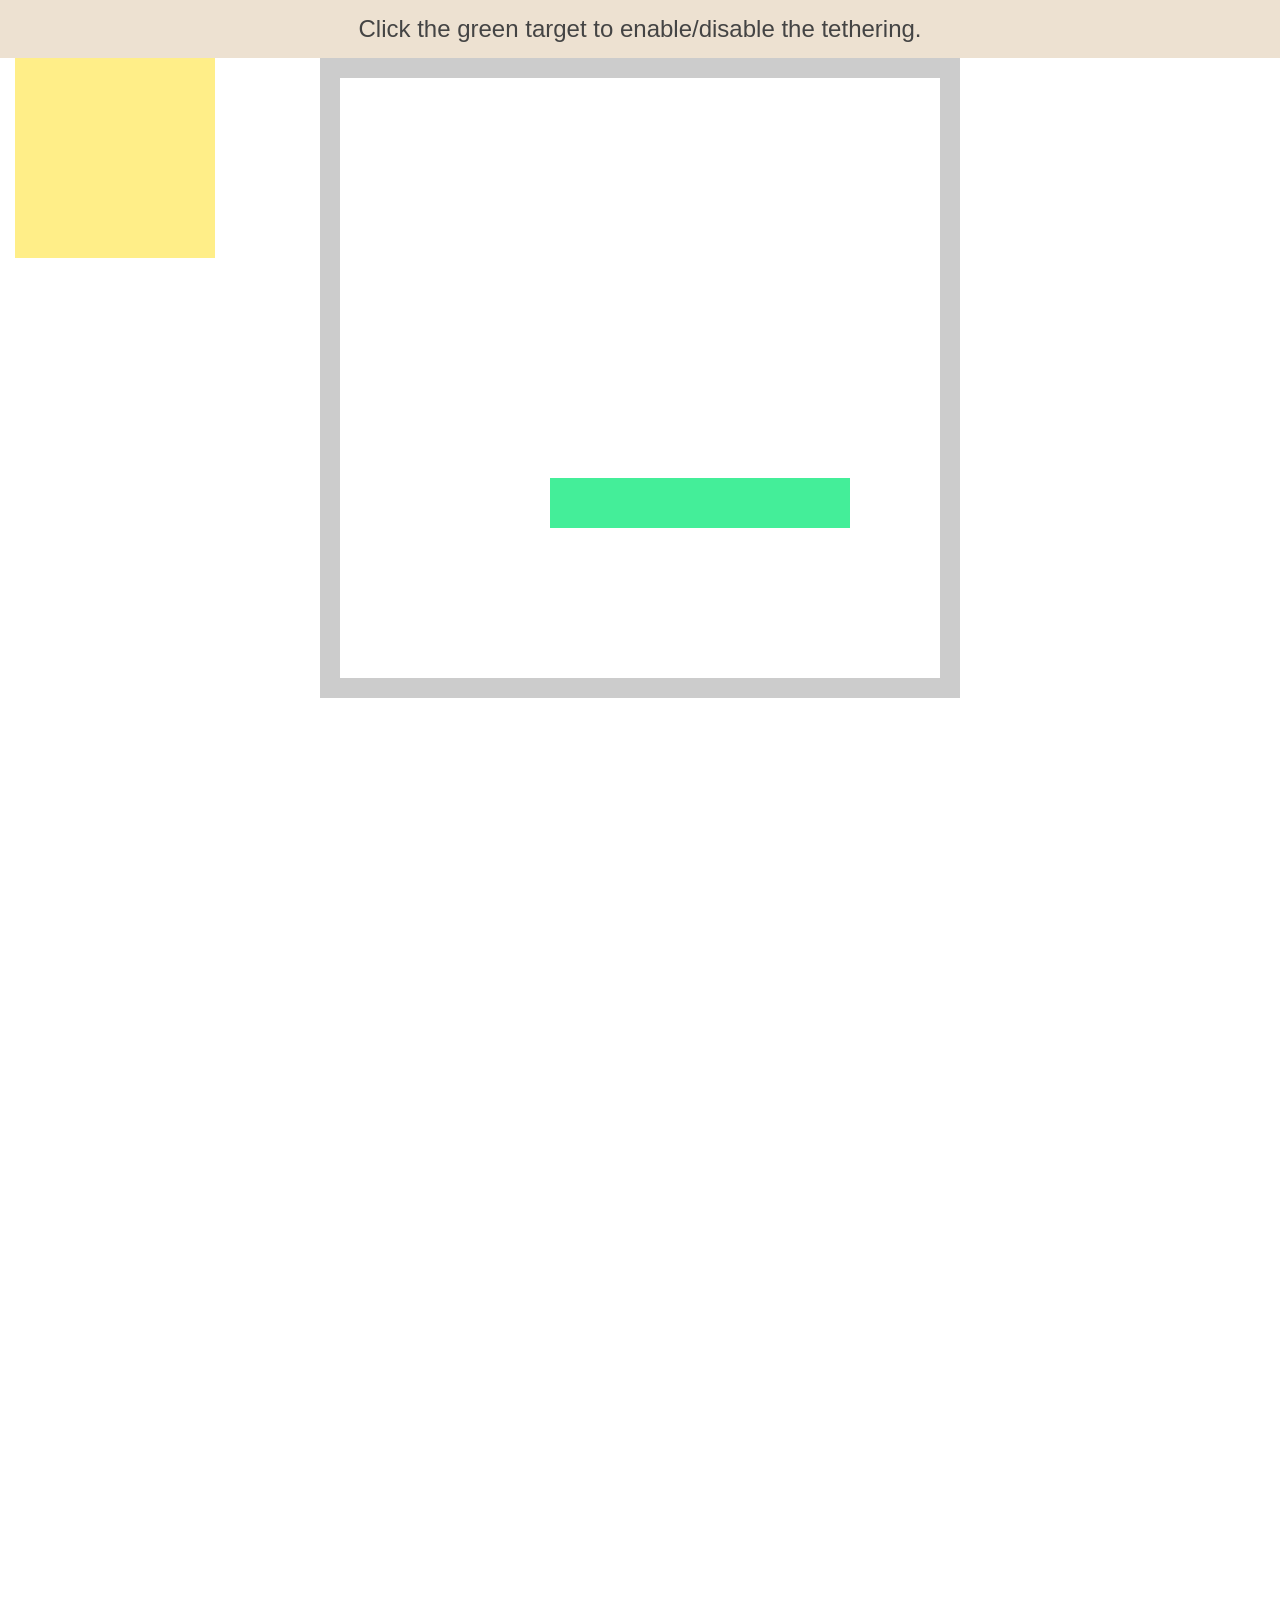
<file: Flexbox Grid/node_modules/bootstrap/node_modules/tether/examples/enable-disable/index.html>
<!DOCTYPE html>
<html>
    <head>
        <meta charset="utf-8">
        <meta http-equiv="X-UA-Compatible" content="chrome=1">
        <meta name="viewport" content="width=device-width, initial-scale=1, user-scalable=no">
        <link rel="stylesheet" href="../resources/css/base.css" />
        <link rel="stylesheet" href="../common/css/style.css" />
    </head>
    <body>
        <div class="instructions">Click the green target to enable/disable the tethering.</div>

        <div class="element"></div>
        <div class="container">
            <div class="pad"></div>
            <div class="target"></div>
            <div class="pad"></div>
        </div>

        <script src="//github.hubspot.com/tether/dist/js/tether.js"></script>
        <script>
            var tether = new Tether({
                element: '.element',
                target: '.target',
                attachment: 'top left',
                targetAttachment: 'top right'
            });

            document.querySelector('.target').addEventListener('click', function(){
                if (tether.enabled)
                    tether.disable();
                else
                    tether.enable();
            });
        </script>
    </body>
</html>
</file>
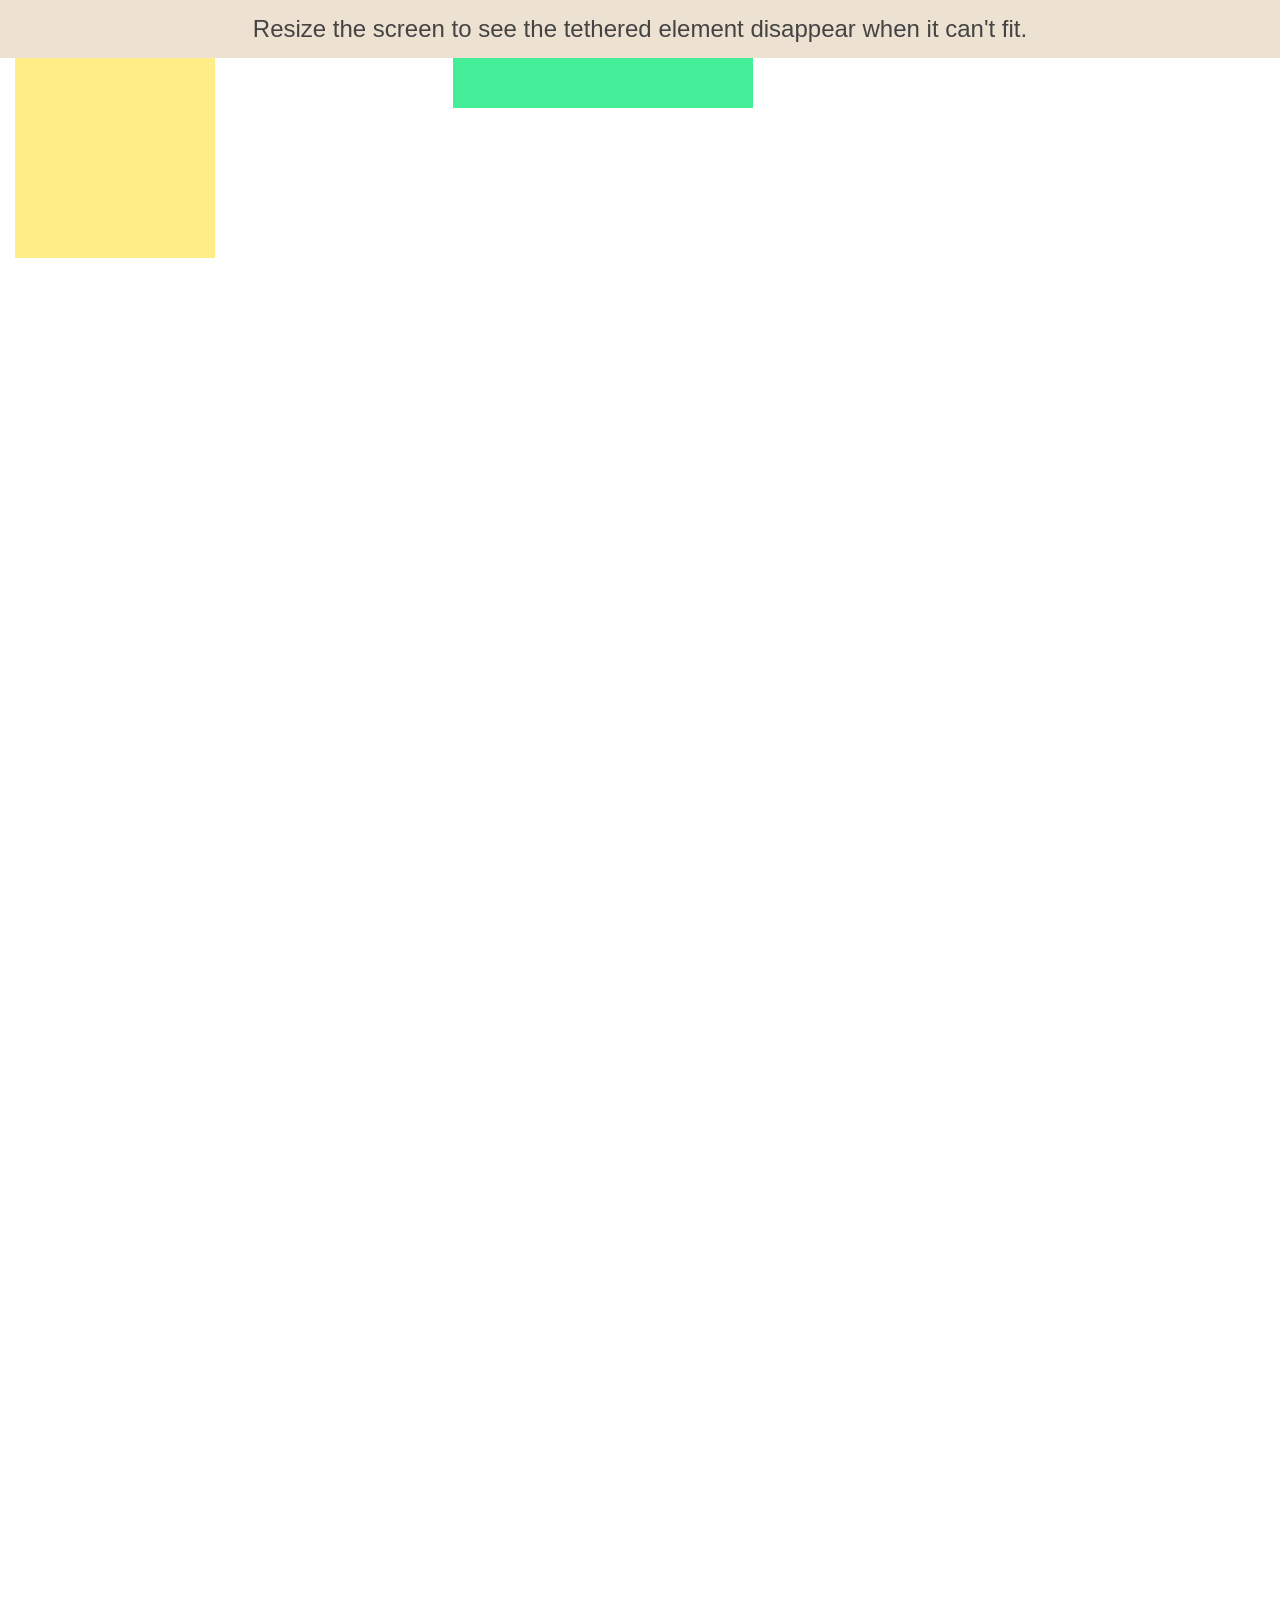
<file: Flexbox Grid/node_modules/bootstrap/node_modules/tether/examples/out-of-bounds/index.html>
<!DOCTYPE html>
<html>
    <head>
        <meta charset="utf-8">
        <meta http-equiv="X-UA-Compatible" content="chrome=1">
        <meta name="viewport" content="width=device-width, initial-scale=1, user-scalable=no">
        <link rel="stylesheet" href="../resources/css/base.css" />
        <link rel="stylesheet" href="../common/css/style.css" />
        <style>
            .tether-element.tether-out-of-bounds {
                display: none;
            }
        </style>
    </head>
    <body>
        <div class="instructions">Resize the screen to see the tethered element disappear when it can't fit.</div>

        <div class="element"></div>
        <div class="target"></div>

        <script src="//github.hubspot.com/tether/dist/js/tether.js"></script>
        <script>
            var tether = new Tether({
                element: '.element',
                target: '.target',
                attachment: 'top left',
                targetAttachment: 'top right',
                constraints: [{
                    to: 'window',
                    attachment: 'together'
                }]
            });
            tether.on('update', function(event) {
                console.log(event);
            });
        </script>
    </body>
</html>
</file>
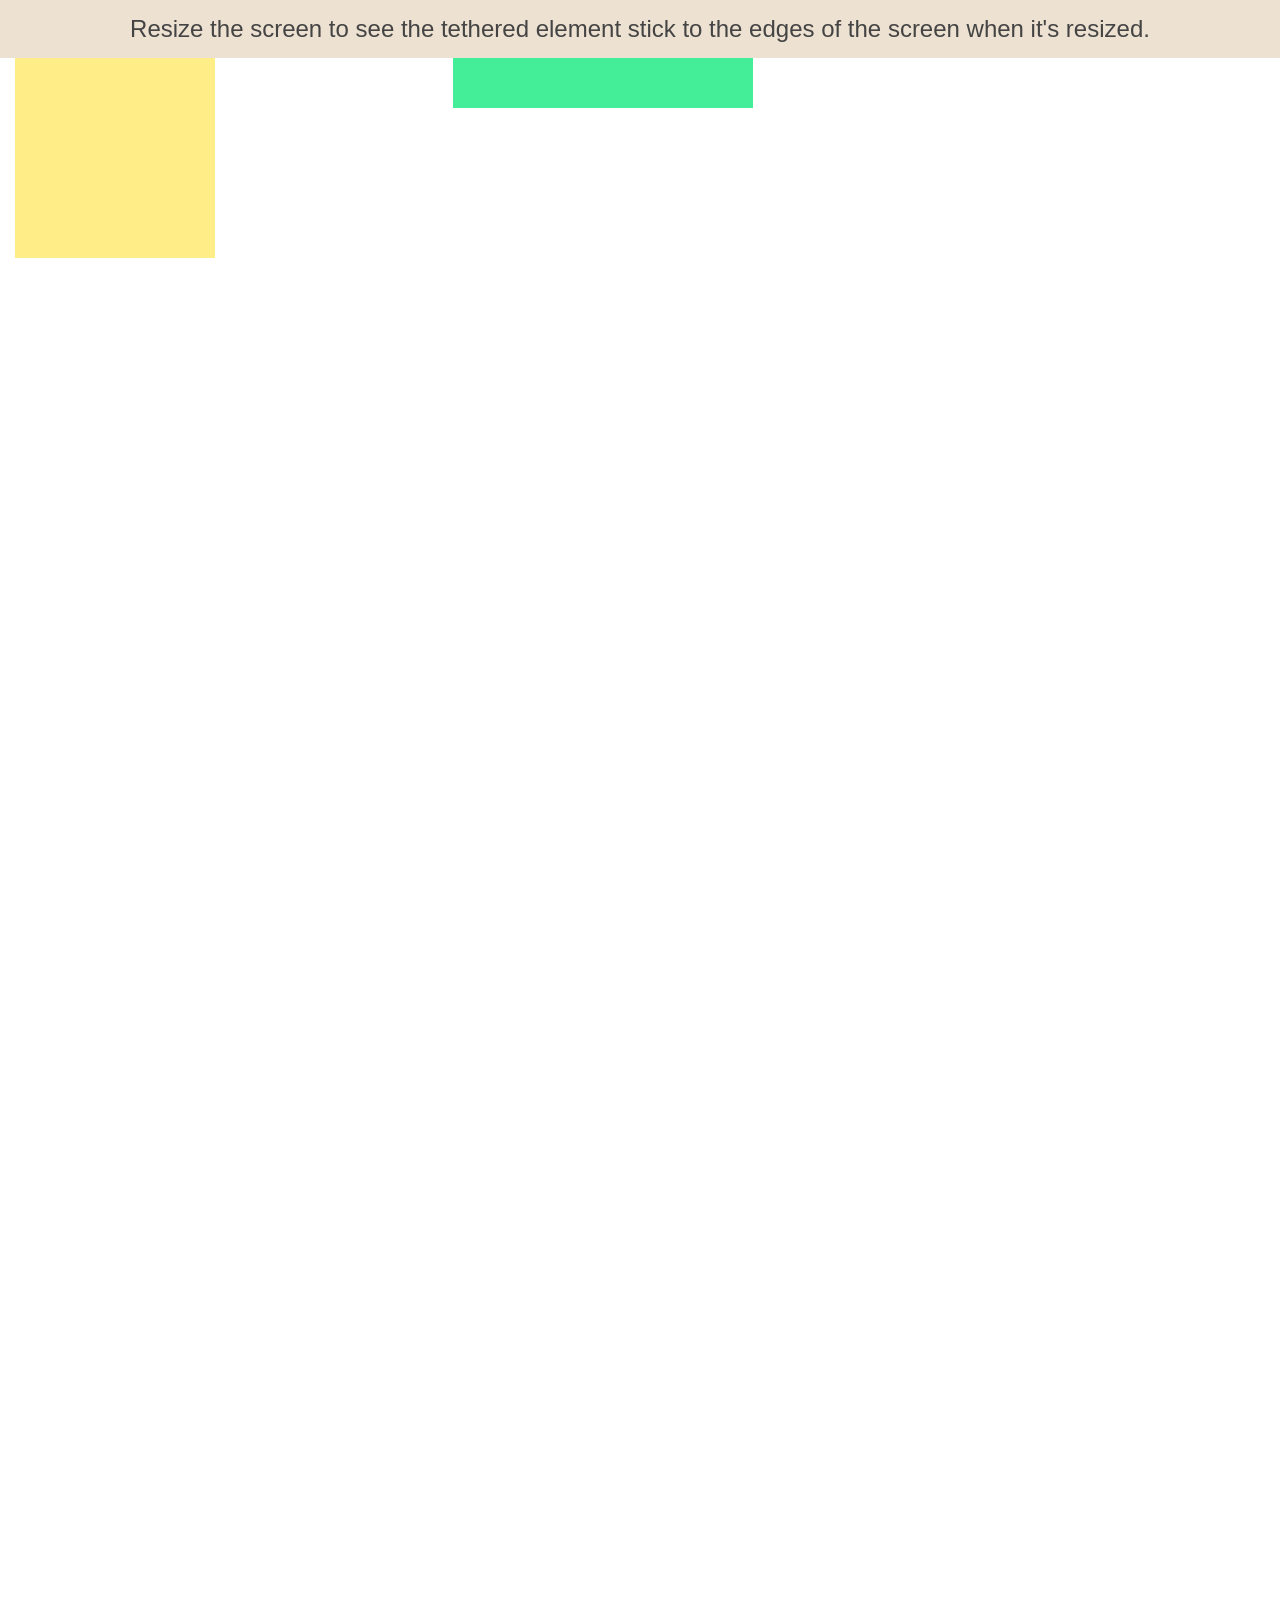
<file: Flexbox Grid/node_modules/bootstrap/node_modules/tether/examples/pin/index.html>
<!DOCTYPE html>
<html>
    <head>
        <meta charset="utf-8">
        <meta http-equiv="X-UA-Compatible" content="chrome=1">
        <meta name="viewport" content="width=device-width, initial-scale=1, user-scalable=no">
        <link rel="stylesheet" href="../resources/css/base.css" />
        <link rel="stylesheet" href="../common/css/style.css" />
    </head>
    <body>
        <div class="instructions">Resize the screen to see the tethered element stick to the edges of the screen when it's resized.</div>

        <div class="element"></div>
        <div class="target"></div>

        <script src="//github.hubspot.com/tether/dist/js/tether.js"></script>
        <script>
            new Tether({
                element: '.element',
                target: '.target',
                attachment: 'top left',
                targetAttachment: 'top right',
                constraints: [{
                    to: 'window',
                    pin: true
                }]
            });
        </script>
    </body>
</html>
</file>
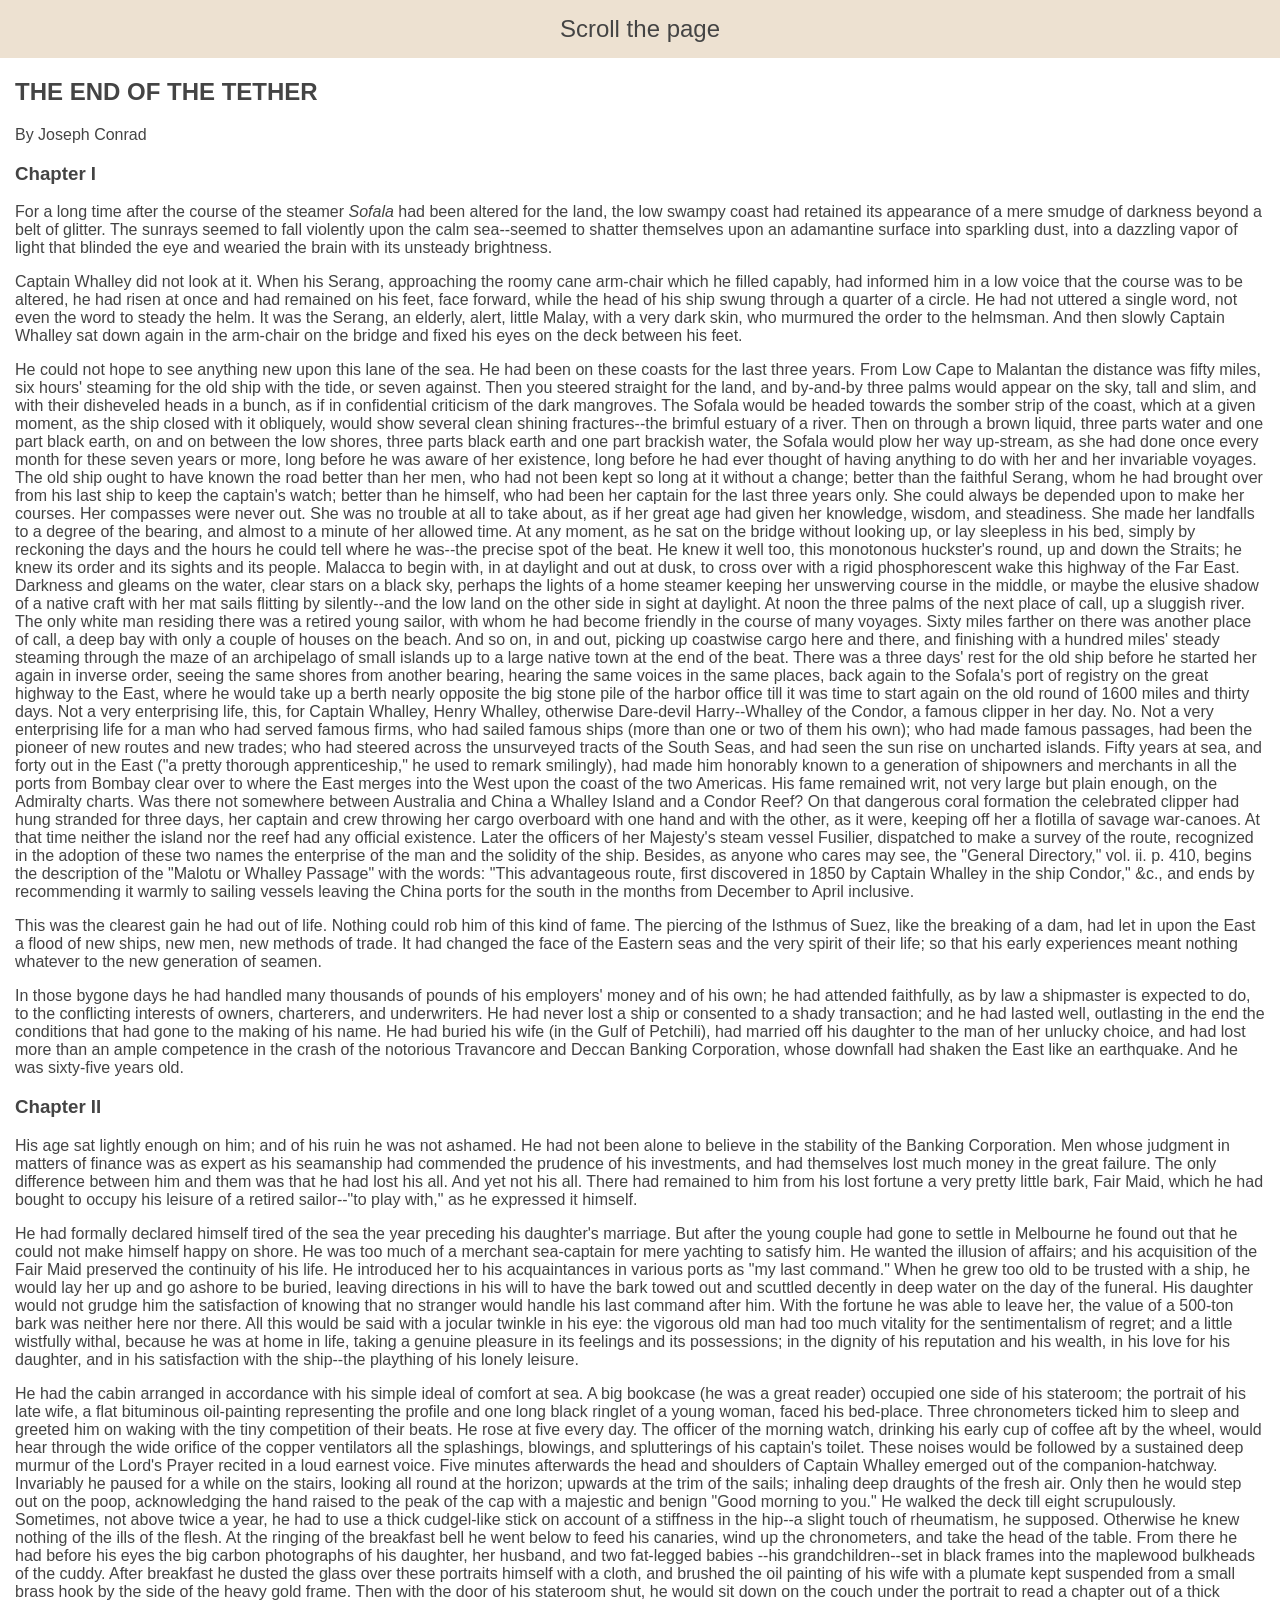
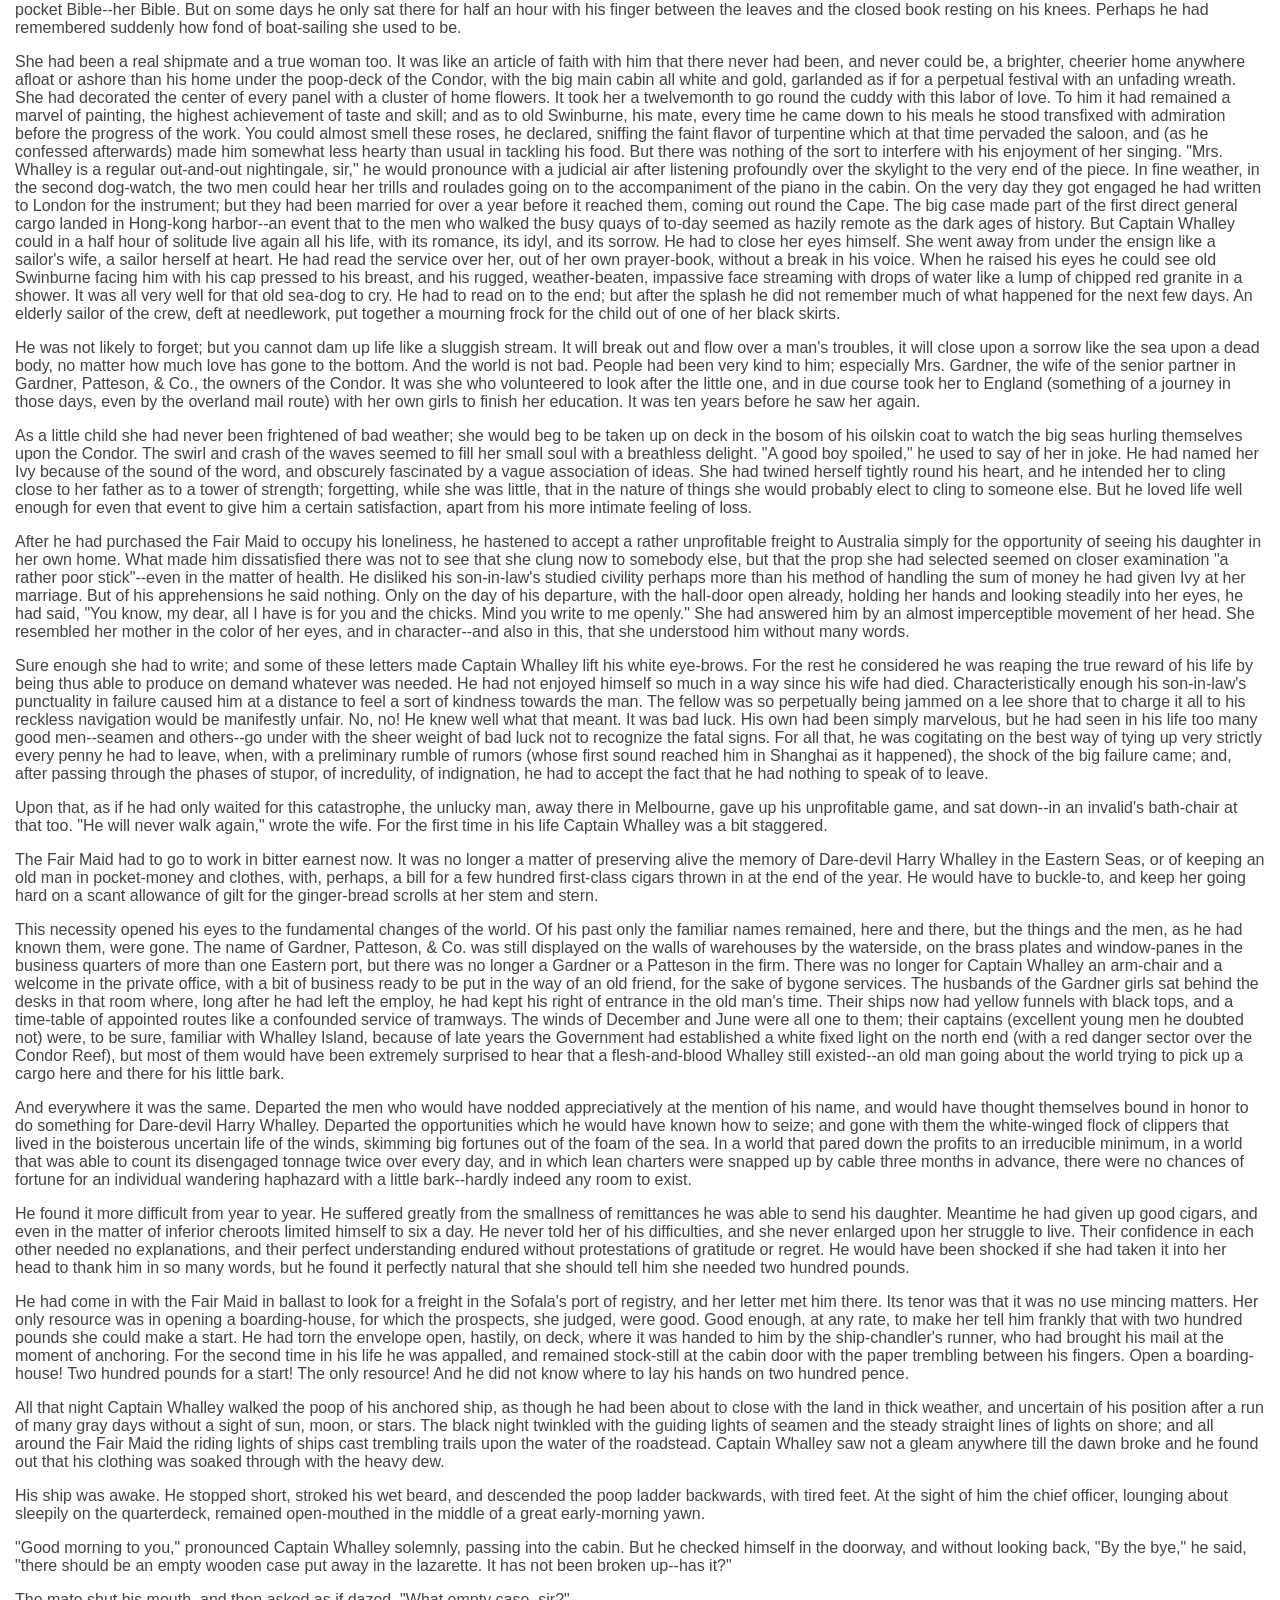
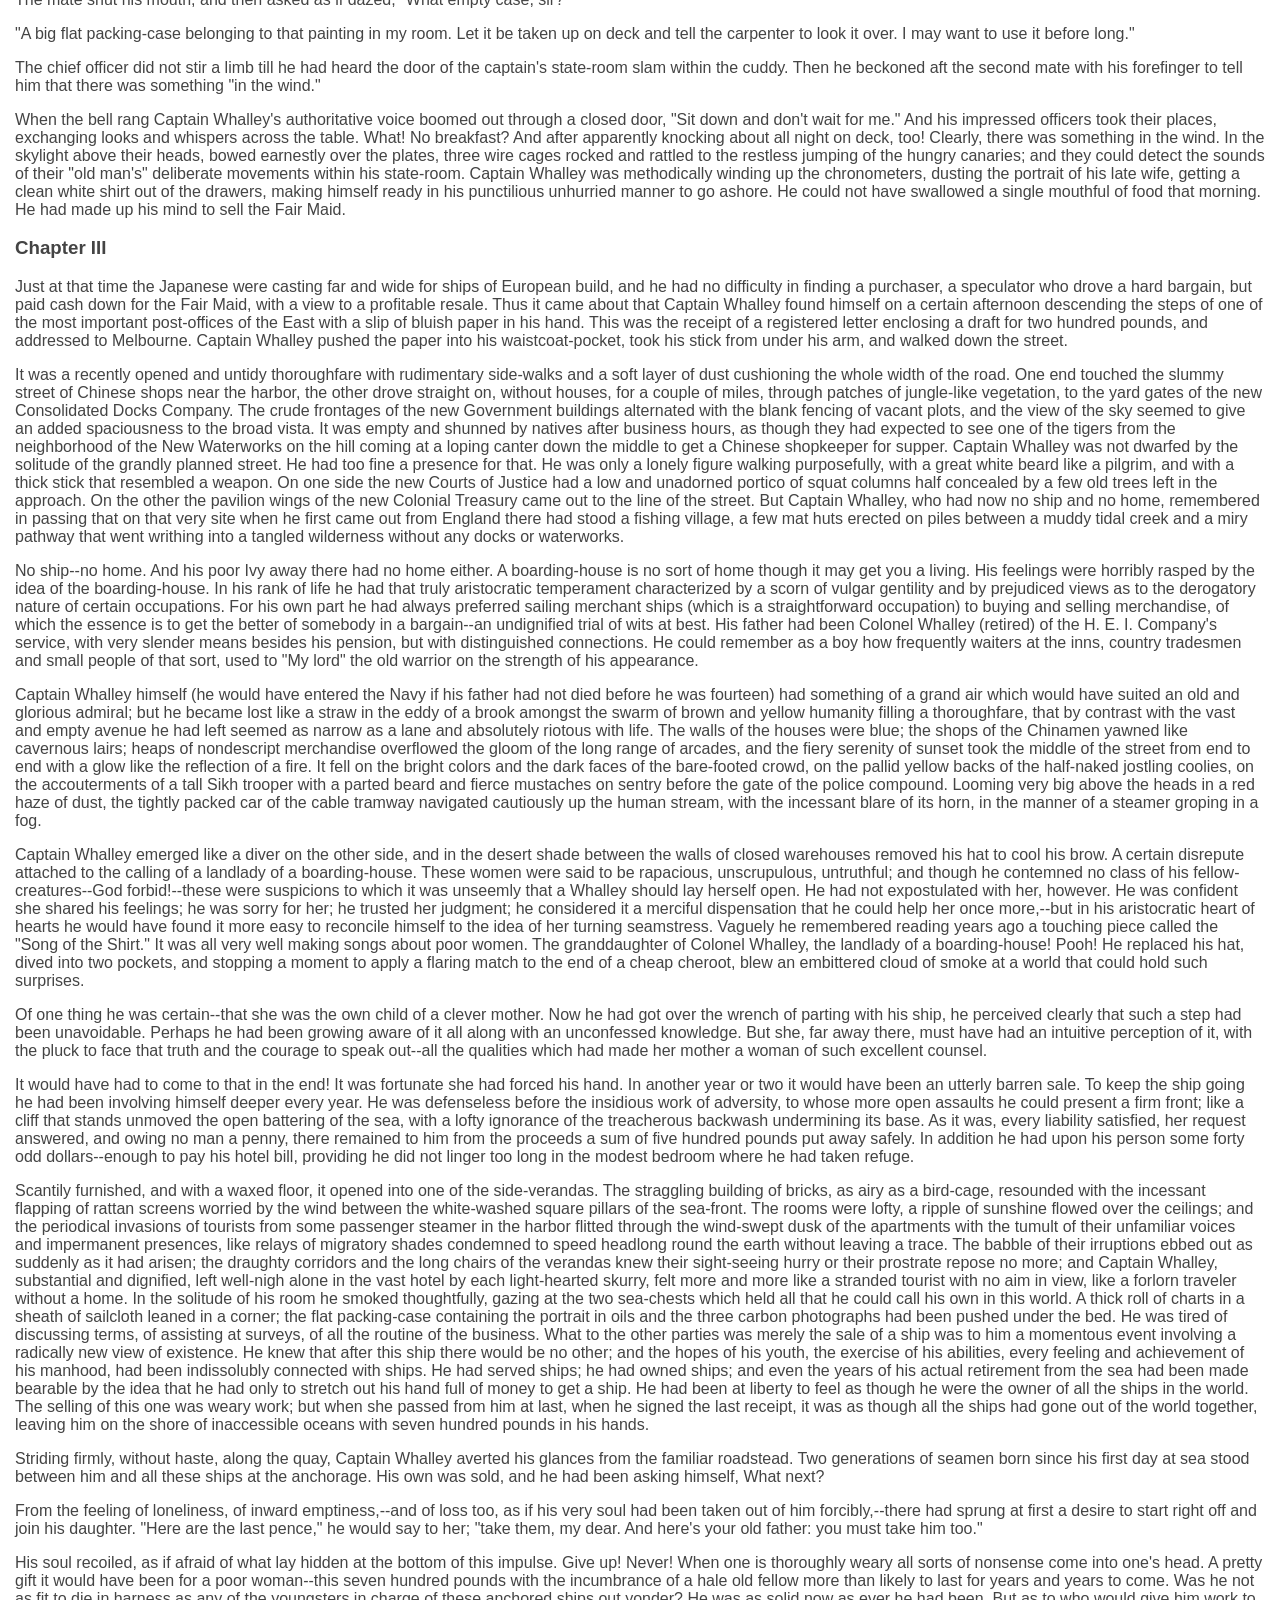
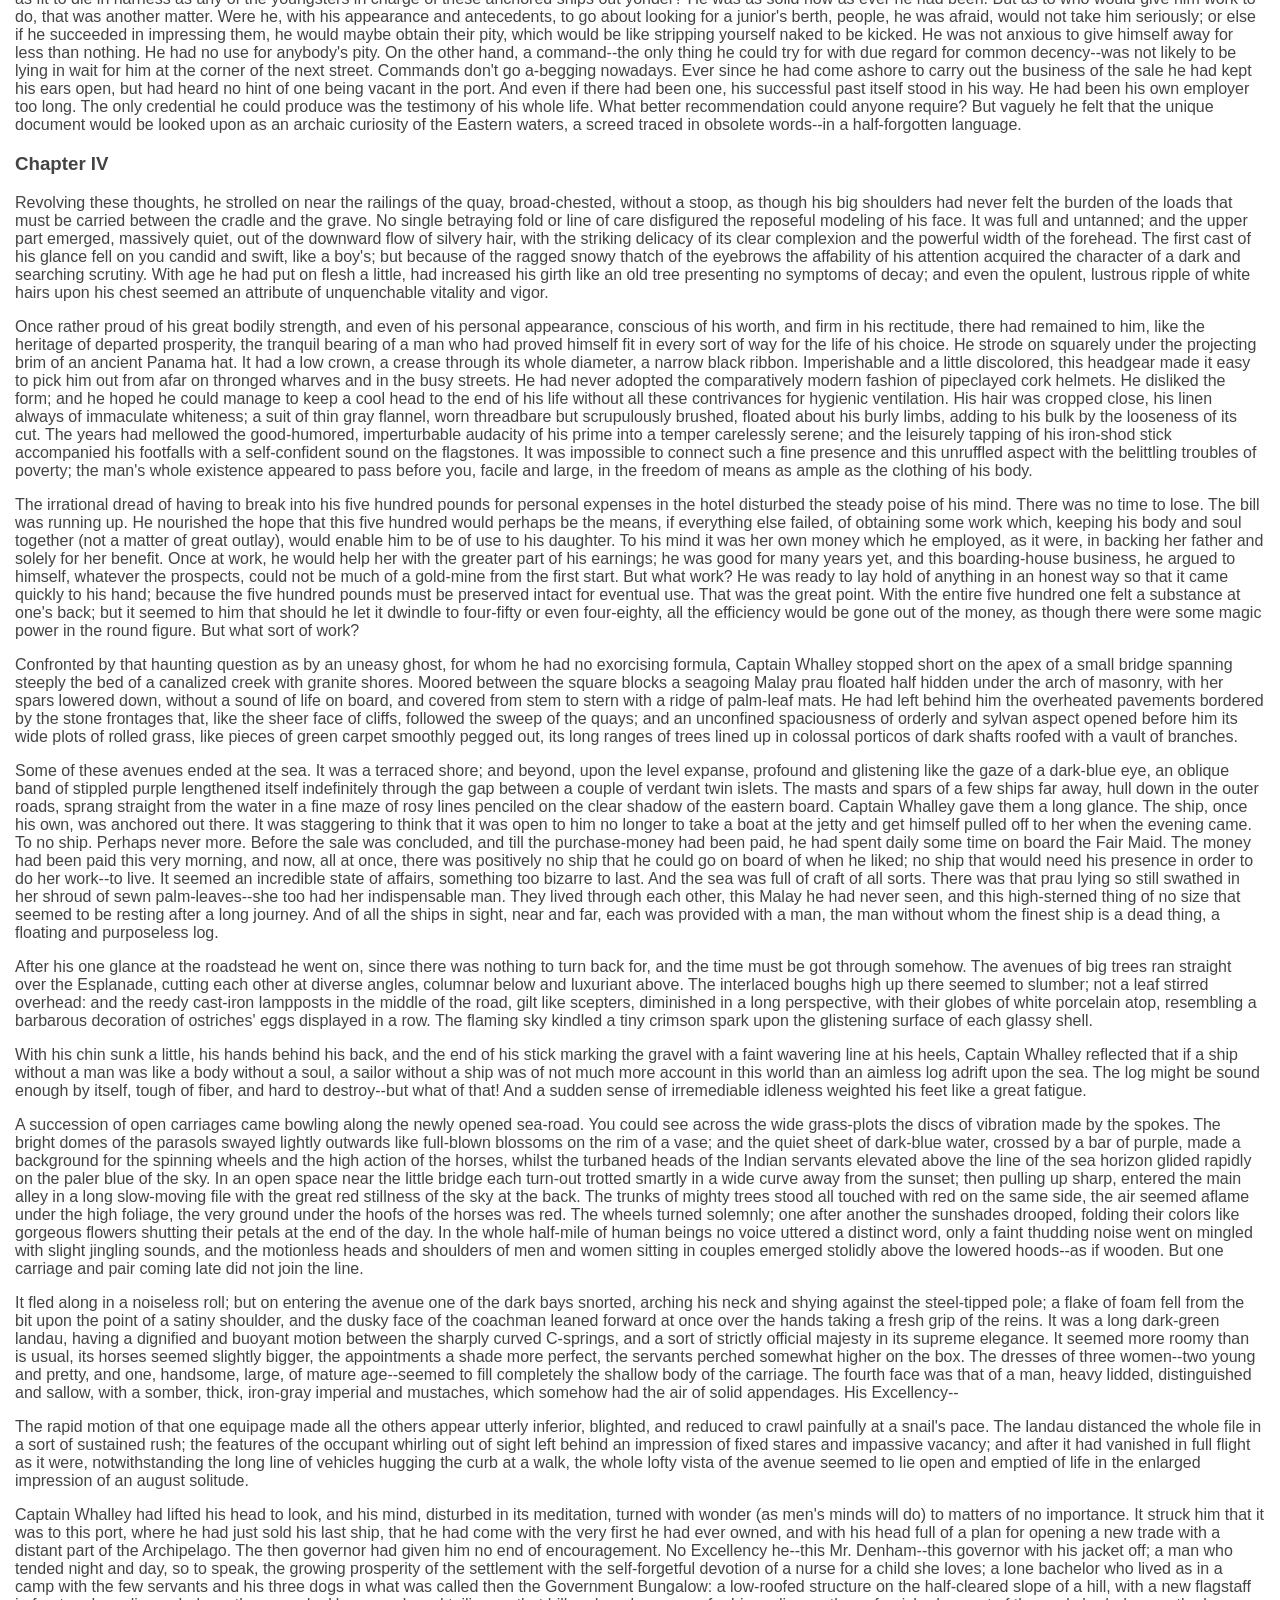
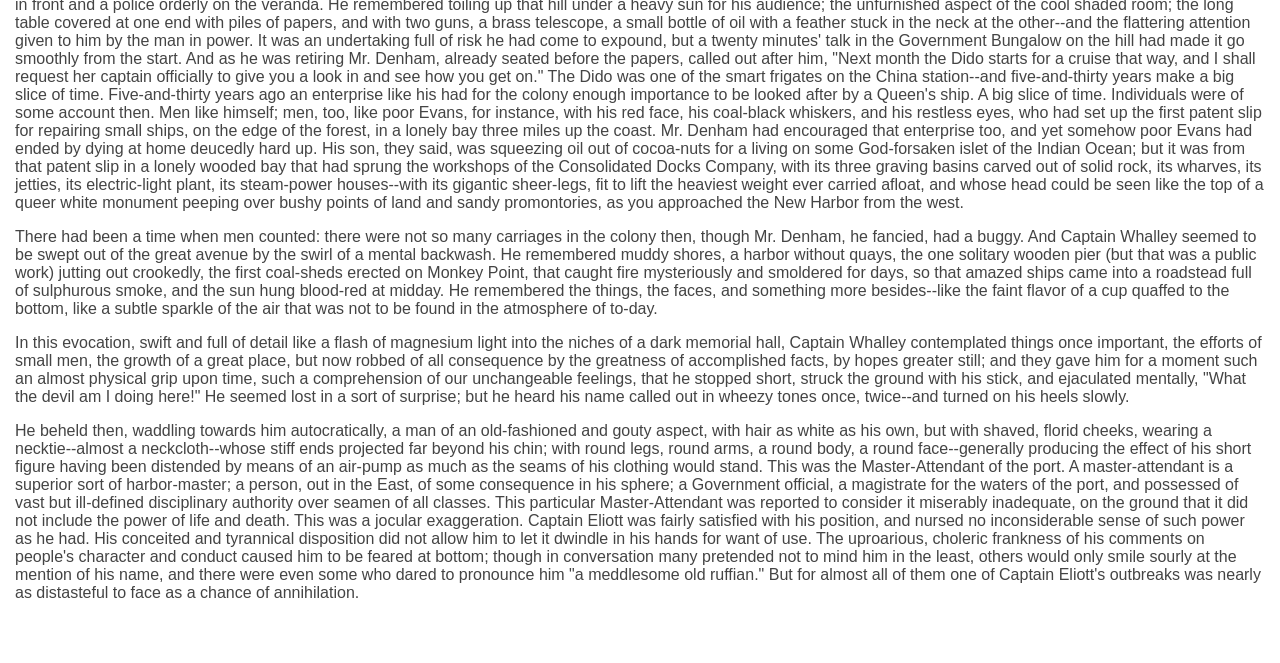
<file: Flexbox Grid/node_modules/bootstrap/node_modules/tether/examples/scroll/index.html>
<!DOCTYPE html>
<html>
    <head>
        <link rel="stylesheet" href="../resources/css/base.css" />
        <link rel="stylesheet" href="../common/css/style.css" />
    </head>
    <body>

    <div class="instructions">Scroll the page</div>

    <h2>THE END OF THE TETHER</h2>

    <p>By Joseph Conrad</p>

    <h3>Chapter I</h3>

    <p>For a long time after the course of the steamer <em>Sofala</em> had been
    altered for the land, the low swampy coast had retained its appearance
    of a mere smudge of darkness beyond a belt of glitter. The sunrays
    seemed to fall violently upon the calm sea--seemed to shatter themselves
    upon an adamantine surface into sparkling dust, into a dazzling vapor
    of light that blinded the eye and wearied the brain with its unsteady
    brightness.</p>

    <p>Captain Whalley did not look at it. When his Serang, approaching the
    roomy cane arm-chair which he filled capably, had informed him in a low
    voice that the course was to be altered, he had risen at once and had
    remained on his feet, face forward, while the head of his ship swung
    through a quarter of a circle. He had not uttered a single word, not
    even the word to steady the helm. It was the Serang, an elderly, alert,
    little Malay, with a very dark skin, who murmured the order to the
    helmsman. And then slowly Captain Whalley sat down again in the
    arm-chair on the bridge and fixed his eyes on the deck between his feet.</p>

    <p>He could not hope to see anything new upon this lane of the sea. He had
    been on these coasts for the last three years. From Low Cape to Malantan
    the distance was fifty miles, six hours' steaming for the old ship with
    the tide, or seven against. Then you steered straight for the land, and
    by-and-by three palms would appear on the sky, tall and slim, and with
    their disheveled heads in a bunch, as if in confidential criticism of
    the dark mangroves. The Sofala would be headed towards the somber
    strip of the coast, which at a given moment, as the ship closed with
    it obliquely, would show several clean shining fractures--the brimful
    estuary of a river. Then on through a brown liquid, three parts water
    and one part black earth, on and on between the low shores, three parts
    black earth and one part brackish water, the Sofala would plow her way
    up-stream, as she had done once every month for these seven years or
    more, long before he was aware of her existence, long before he had ever
    thought of having anything to do with her and her invariable voyages.
    The old ship ought to have known the road better than her men, who had
    not been kept so long at it without a change; better than the faithful
    Serang, whom he had brought over from his last ship to keep the
    captain's watch; better than he himself, who had been her captain for
    the last three years only. She could always be depended upon to make her
    courses. Her compasses were never out. She was no trouble at all to
    take about, as if her great age had given her knowledge, wisdom, and
    steadiness. She made her landfalls to a degree of the bearing, and
    almost to a minute of her allowed time. At any moment, as he sat on
    the bridge without looking up, or lay sleepless in his bed, simply by
    reckoning the days and the hours he could tell where he was--the precise
    spot of the beat. He knew it well too, this monotonous huckster's
    round, up and down the Straits; he knew its order and its sights and its
    people. Malacca to begin with, in at daylight and out at dusk, to cross
    over with a rigid phosphorescent wake this highway of the Far East.
    Darkness and gleams on the water, clear stars on a black sky, perhaps
    the lights of a home steamer keeping her unswerving course in the
    middle, or maybe the elusive shadow of a native craft with her mat sails
    flitting by silently--and the low land on the other side in sight
    at daylight. At noon the three palms of the next place of call, up a
    sluggish river. The only white man residing there was a retired young
    sailor, with whom he had become friendly in the course of many voyages.
    Sixty miles farther on there was another place of call, a deep bay with
    only a couple of houses on the beach. And so on, in and out, picking
    up coastwise cargo here and there, and finishing with a hundred miles'
    steady steaming through the maze of an archipelago of small islands up
    to a large native town at the end of the beat. There was a three days'
    rest for the old ship before he started her again in inverse order,
    seeing the same shores from another bearing, hearing the same voices
    in the same places, back again to the Sofala's port of registry on
    the great highway to the East, where he would take up a berth nearly
    opposite the big stone pile of the harbor office till it was time to
    start again on the old round of 1600 miles and thirty days. Not a very
    enterprising life, this, for Captain Whalley, Henry Whalley, otherwise
    Dare-devil Harry--Whalley of the Condor, a famous clipper in her day.
    No. Not a very enterprising life for a man who had served famous firms,
    who had sailed famous ships (more than one or two of them his own); who
    had made famous passages, had been the pioneer of new routes and new
    trades; who had steered across the unsurveyed tracts of the South Seas,
    and had seen the sun rise on uncharted islands. Fifty years at sea, and
    forty out in the East ("a pretty thorough apprenticeship," he used
    to remark smilingly), had made him honorably known to a generation of
    shipowners and merchants in all the ports from Bombay clear over to
    where the East merges into the West upon the coast of the two Americas.
    His fame remained writ, not very large but plain enough, on the
    Admiralty charts. Was there not somewhere between Australia and China a
    Whalley Island and a Condor Reef? On that dangerous coral formation the
    celebrated clipper had hung stranded for three days, her captain and
    crew throwing her cargo overboard with one hand and with the other, as
    it were, keeping off her a flotilla of savage war-canoes. At that time
    neither the island nor the reef had any official existence. Later the
    officers of her Majesty's steam vessel Fusilier, dispatched to make a
    survey of the route, recognized in the adoption of these two names the
    enterprise of the man and the solidity of the ship. Besides, as anyone
    who cares may see, the "General Directory," vol. ii. p. 410, begins the
    description of the "Malotu or Whalley Passage" with the words: "This
    advantageous route, first discovered in 1850 by Captain Whalley in the
    ship Condor," &amp;c., and ends by recommending it warmly to sailing vessels
    leaving the China ports for the south in the months from December to
    April inclusive.</p>

    <p>This was the clearest gain he had out of life. Nothing could rob him
    of this kind of fame. The piercing of the Isthmus of Suez, like the
    breaking of a dam, had let in upon the East a flood of new ships, new
    men, new methods of trade. It had changed the face of the Eastern seas
    and the very spirit of their life; so that his early experiences meant
    nothing whatever to the new generation of seamen.</p>

    <p>In those bygone days he had handled many thousands of pounds of his
    employers' money and of his own; he had attended faithfully, as by law
    a shipmaster is expected to do, to the conflicting interests of owners,
    charterers, and underwriters. He had never lost a ship or consented to
    a shady transaction; and he had lasted well, outlasting in the end the
    conditions that had gone to the making of his name. He had buried his
    wife (in the Gulf of Petchili), had married off his daughter to the man
    of her unlucky choice, and had lost more than an ample competence in the
    crash of the notorious Travancore and Deccan Banking Corporation, whose
    downfall had shaken the East like an earthquake. And he was sixty-five
    years old.</p>

    <h3>Chapter II</h3>

    <p>His age sat lightly enough on him; and of his ruin he was not ashamed.
    He had not been alone to believe in the stability of the Banking
    Corporation. Men whose judgment in matters of finance was as expert as
    his seamanship had commended the prudence of his investments, and had
    themselves lost much money in the great failure. The only difference
    between him and them was that he had lost his all. And yet not his all.
    There had remained to him from his lost fortune a very pretty little
    bark, Fair Maid, which he had bought to occupy his leisure of a retired
    sailor--"to play with," as he expressed it himself.</p>

    <p>He had formally declared himself tired of the sea the year preceding his
    daughter's marriage. But after the young couple had gone to settle in
    Melbourne he found out that he could not make himself happy on shore. He
    was too much of a merchant sea-captain for mere yachting to satisfy him.
    He wanted the illusion of affairs; and his acquisition of the Fair
    Maid preserved the continuity of his life. He introduced her to his
    acquaintances in various ports as "my last command." When he grew too
    old to be trusted with a ship, he would lay her up and go ashore to be
    buried, leaving directions in his will to have the bark towed out and
    scuttled decently in deep water on the day of the funeral. His daughter
    would not grudge him the satisfaction of knowing that no stranger would
    handle his last command after him. With the fortune he was able to leave
    her, the value of a 500-ton bark was neither here nor there. All this
    would be said with a jocular twinkle in his eye: the vigorous old man
    had too much vitality for the sentimentalism of regret; and a little
    wistfully withal, because he was at home in life, taking a genuine
    pleasure in its feelings and its possessions; in the dignity of his
    reputation and his wealth, in his love for his daughter, and in his
    satisfaction with the ship--the plaything of his lonely leisure.</p>

    <p>He had the cabin arranged in accordance with his simple ideal of comfort
    at sea. A big bookcase (he was a great reader) occupied one side of his
    stateroom; the portrait of his late wife, a flat bituminous oil-painting
    representing the profile and one long black ringlet of a young woman,
    faced his bed-place. Three chronometers ticked him to sleep and greeted
    him on waking with the tiny competition of their beats. He rose at five
    every day. The officer of the morning watch, drinking his early cup
    of coffee aft by the wheel, would hear through the wide orifice of the
    copper ventilators all the splashings, blowings, and splutterings of
    his captain's toilet. These noises would be followed by a sustained
    deep murmur of the Lord's Prayer recited in a loud earnest voice. Five
    minutes afterwards the head and shoulders of Captain Whalley emerged
    out of the companion-hatchway. Invariably he paused for a while on the
    stairs, looking all round at the horizon; upwards at the trim of the
    sails; inhaling deep draughts of the fresh air. Only then he would step
    out on the poop, acknowledging the hand raised to the peak of the cap
    with a majestic and benign "Good morning to you." He walked the deck
    till eight scrupulously. Sometimes, not above twice a year, he had to
    use a thick cudgel-like stick on account of a stiffness in the hip--a
    slight touch of rheumatism, he supposed. Otherwise he knew nothing of
    the ills of the flesh. At the ringing of the breakfast bell he went
    below to feed his canaries, wind up the chronometers, and take the
    head of the table. From there he had before his eyes the big carbon
    photographs of his daughter, her husband, and two fat-legged babies
    --his grandchildren--set in black frames into the maplewood bulkheads
    of the cuddy. After breakfast he dusted the glass over these portraits
    himself with a cloth, and brushed the oil painting of his wife with a
    plumate kept suspended from a small brass hook by the side of the heavy
    gold frame. Then with the door of his stateroom shut, he would sit down
    on the couch under the portrait to read a chapter out of a thick pocket
    Bible--her Bible. But on some days he only sat there for half an hour
    with his finger between the leaves and the closed book resting on his
    knees. Perhaps he had remembered suddenly how fond of boat-sailing she
    used to be.</p>

    <p>She had been a real shipmate and a true woman too. It was like an
    article of faith with him that there never had been, and never could be,
    a brighter, cheerier home anywhere afloat or ashore than his home under
    the poop-deck of the Condor, with the big main cabin all white and gold,
    garlanded as if for a perpetual festival with an unfading wreath. She
    had decorated the center of every panel with a cluster of home flowers.
    It took her a twelvemonth to go round the cuddy with this labor of love.
    To him it had remained a marvel of painting, the highest achievement of
    taste and skill; and as to old Swinburne, his mate, every time he
    came down to his meals he stood transfixed with admiration before the
    progress of the work. You could almost smell these roses, he declared,
    sniffing the faint flavor of turpentine which at that time pervaded the
    saloon, and (as he confessed afterwards) made him somewhat less hearty
    than usual in tackling his food. But there was nothing of the sort to
    interfere with his enjoyment of her singing. "Mrs. Whalley is a regular
    out-and-out nightingale, sir," he would pronounce with a judicial air
    after listening profoundly over the skylight to the very end of the
    piece. In fine weather, in the second dog-watch, the two men could hear
    her trills and roulades going on to the accompaniment of the piano in
    the cabin. On the very day they got engaged he had written to London
    for the instrument; but they had been married for over a year before it
    reached them, coming out round the Cape. The big case made part of the
    first direct general cargo landed in Hong-kong harbor--an event that to
    the men who walked the busy quays of to-day seemed as hazily remote as
    the dark ages of history. But Captain Whalley could in a half hour of
    solitude live again all his life, with its romance, its idyl, and its
    sorrow. He had to close her eyes himself. She went away from under the
    ensign like a sailor's wife, a sailor herself at heart. He had read
    the service over her, out of her own prayer-book, without a break in his
    voice. When he raised his eyes he could see old Swinburne facing him
    with his cap pressed to his breast, and his rugged, weather-beaten,
    impassive face streaming with drops of water like a lump of chipped red
    granite in a shower. It was all very well for that old sea-dog to cry.
    He had to read on to the end; but after the splash he did not remember
    much of what happened for the next few days. An elderly sailor of the
    crew, deft at needlework, put together a mourning frock for the child
    out of one of her black skirts.</p>

    <p>He was not likely to forget; but you cannot dam up life like a sluggish
    stream. It will break out and flow over a man's troubles, it will close
    upon a sorrow like the sea upon a dead body, no matter how much love has
    gone to the bottom. And the world is not bad. People had been very
    kind to him; especially Mrs. Gardner, the wife of the senior partner
    in Gardner, Patteson, &amp; Co., the owners of the Condor. It was she who
    volunteered to look after the little one, and in due course took her to
    England (something of a journey in those days, even by the overland
    mail route) with her own girls to finish her education. It was ten years
    before he saw her again.</p>

    <p>As a little child she had never been frightened of bad weather; she
    would beg to be taken up on deck in the bosom of his oilskin coat to
    watch the big seas hurling themselves upon the Condor. The swirl and
    crash of the waves seemed to fill her small soul with a breathless
    delight. "A good boy spoiled," he used to say of her in joke. He had
    named her Ivy because of the sound of the word, and obscurely fascinated
    by a vague association of ideas. She had twined herself tightly round
    his heart, and he intended her to cling close to her father as to a
    tower of strength; forgetting, while she was little, that in the nature
    of things she would probably elect to cling to someone else. But
    he loved life well enough for even that event to give him a certain
    satisfaction, apart from his more intimate feeling of loss.</p>

    <p>After he had purchased the Fair Maid to occupy his loneliness, he
    hastened to accept a rather unprofitable freight to Australia simply for
    the opportunity of seeing his daughter in her own home. What made him
    dissatisfied there was not to see that she clung now to somebody else,
    but that the prop she had selected seemed on closer examination "a
    rather poor stick"--even in the matter of health. He disliked his
    son-in-law's studied civility perhaps more than his method of
    handling the sum of money he had given Ivy at her marriage. But of his
    apprehensions he said nothing. Only on the day of his departure, with
    the hall-door open already, holding her hands and looking steadily into
    her eyes, he had said, "You know, my dear, all I have is for you and the
    chicks. Mind you write to me openly." She had answered him by an almost
    imperceptible movement of her head. She resembled her mother in
    the color of her eyes, and in character--and also in this, that she
    understood him without many words.</p>

    <p>Sure enough she had to write; and some of these letters made Captain
    Whalley lift his white eye-brows. For the rest he considered he was
    reaping the true reward of his life by being thus able to produce on
    demand whatever was needed. He had not enjoyed himself so much in a
    way since his wife had died. Characteristically enough his son-in-law's
    punctuality in failure caused him at a distance to feel a sort of
    kindness towards the man. The fellow was so perpetually being jammed on
    a lee shore that to charge it all to his reckless navigation would be
    manifestly unfair. No, no! He knew well what that meant. It was bad
    luck. His own had been simply marvelous, but he had seen in his life too
    many good men--seamen and others--go under with the sheer weight of bad
    luck not to recognize the fatal signs. For all that, he was cogitating
    on the best way of tying up very strictly every penny he had to leave,
    when, with a preliminary rumble of rumors (whose first sound reached
    him in Shanghai as it happened), the shock of the big failure came;
    and, after passing through the phases of stupor, of incredulity, of
    indignation, he had to accept the fact that he had nothing to speak of
    to leave.</p>

    <p>Upon that, as if he had only waited for this catastrophe, the unlucky
    man, away there in Melbourne, gave up his unprofitable game, and sat
    down--in an invalid's bath-chair at that too. "He will never walk
    again," wrote the wife. For the first time in his life Captain Whalley
    was a bit staggered.</p>

    <p>The Fair Maid had to go to work in bitter earnest now. It was no longer
    a matter of preserving alive the memory of Dare-devil Harry Whalley in
    the Eastern Seas, or of keeping an old man in pocket-money and clothes,
    with, perhaps, a bill for a few hundred first-class cigars thrown in at
    the end of the year. He would have to buckle-to, and keep her going hard
    on a scant allowance of gilt for the ginger-bread scrolls at her stem
    and stern.</p>

    <p>This necessity opened his eyes to the fundamental changes of the world.
    Of his past only the familiar names remained, here and there, but
    the things and the men, as he had known them, were gone. The name of
    Gardner, Patteson, &amp; Co. was still displayed on the walls of warehouses
    by the waterside, on the brass plates and window-panes in the business
    quarters of more than one Eastern port, but there was no longer a
    Gardner or a Patteson in the firm. There was no longer for Captain
    Whalley an arm-chair and a welcome in the private office, with a bit of
    business ready to be put in the way of an old friend, for the sake of
    bygone services. The husbands of the Gardner girls sat behind the desks
    in that room where, long after he had left the employ, he had kept his
    right of entrance in the old man's time. Their ships now had yellow
    funnels with black tops, and a time-table of appointed routes like a
    confounded service of tramways. The winds of December and June were all
    one to them; their captains (excellent young men he doubted not) were,
    to be sure, familiar with Whalley Island, because of late years the
    Government had established a white fixed light on the north end (with
    a red danger sector over the Condor Reef), but most of them would have
    been extremely surprised to hear that a flesh-and-blood Whalley still
    existed--an old man going about the world trying to pick up a cargo here
    and there for his little bark.</p>

    <p>And everywhere it was the same. Departed the men who would have nodded
    appreciatively at the mention of his name, and would have thought
    themselves bound in honor to do something for Dare-devil Harry Whalley.
    Departed the opportunities which he would have known how to seize; and
    gone with them the white-winged flock of clippers that lived in the
    boisterous uncertain life of the winds, skimming big fortunes out of
    the foam of the sea. In a world that pared down the profits to an
    irreducible minimum, in a world that was able to count its disengaged
    tonnage twice over every day, and in which lean charters were snapped up
    by cable three months in advance, there were no chances of fortune for
    an individual wandering haphazard with a little bark--hardly indeed any
    room to exist.</p>

    <p>He found it more difficult from year to year. He suffered greatly from
    the smallness of remittances he was able to send his daughter. Meantime
    he had given up good cigars, and even in the matter of inferior cheroots
    limited himself to six a day. He never told her of his difficulties, and
    she never enlarged upon her struggle to live. Their confidence in each
    other needed no explanations, and their perfect understanding endured
    without protestations of gratitude or regret. He would have been shocked
    if she had taken it into her head to thank him in so many words, but
    he found it perfectly natural that she should tell him she needed two
    hundred pounds.</p>

    <p>He had come in with the Fair Maid in ballast to look for a freight in
    the Sofala's port of registry, and her letter met him there. Its tenor
    was that it was no use mincing matters. Her only resource was in opening
    a boarding-house, for which the prospects, she judged, were good. Good
    enough, at any rate, to make her tell him frankly that with two hundred
    pounds she could make a start. He had torn the envelope open, hastily,
    on deck, where it was handed to him by the ship-chandler's runner, who
    had brought his mail at the moment of anchoring. For the second time
    in his life he was appalled, and remained stock-still at the cabin door
    with the paper trembling between his fingers. Open a boarding-house! Two
    hundred pounds for a start! The only resource! And he did not know where
    to lay his hands on two hundred pence.</p>

    <p>All that night Captain Whalley walked the poop of his anchored ship, as
    though he had been about to close with the land in thick weather, and
    uncertain of his position after a run of many gray days without a sight
    of sun, moon, or stars. The black night twinkled with the guiding lights
    of seamen and the steady straight lines of lights on shore; and all
    around the Fair Maid the riding lights of ships cast trembling trails
    upon the water of the roadstead. Captain Whalley saw not a gleam
    anywhere till the dawn broke and he found out that his clothing was
    soaked through with the heavy dew.</p>

    <p>His ship was awake. He stopped short, stroked his wet beard, and
    descended the poop ladder backwards, with tired feet. At the sight
    of him the chief officer, lounging about sleepily on the quarterdeck,
    remained open-mouthed in the middle of a great early-morning yawn.</p>

    <p>"Good morning to you," pronounced Captain Whalley solemnly, passing into
    the cabin. But he checked himself in the doorway, and without looking
    back, "By the bye," he said, "there should be an empty wooden case put
    away in the lazarette. It has not been broken up--has it?"</p>

    <p>The mate shut his mouth, and then asked as if dazed, "What empty case,
    sir?"</p>

    <p>"A big flat packing-case belonging to that painting in my room. Let it
    be taken up on deck and tell the carpenter to look it over. I may want
    to use it before long."</p>

    <p>The chief officer did not stir a limb till he had heard the door of the
    captain's state-room slam within the cuddy. Then he beckoned aft the
    second mate with his forefinger to tell him that there was something "in
    the wind."</p>

    <p>When the bell rang Captain Whalley's authoritative voice boomed out
    through a closed door, "Sit down and don't wait for me." And his
    impressed officers took their places, exchanging looks and whispers
    across the table. What! No breakfast? And after apparently knocking
    about all night on deck, too! Clearly, there was something in the wind.
    In the skylight above their heads, bowed earnestly over the plates,
    three wire cages rocked and rattled to the restless jumping of the
    hungry canaries; and they could detect the sounds of their "old
    man's" deliberate movements within his state-room. Captain Whalley was
    methodically winding up the chronometers, dusting the portrait of
    his late wife, getting a clean white shirt out of the drawers, making
    himself ready in his punctilious unhurried manner to go ashore. He could
    not have swallowed a single mouthful of food that morning. He had made
    up his mind to sell the Fair Maid.</p>

    <h3>Chapter III</h3>

    <p>Just at that time the Japanese were casting far and wide for ships
    of European build, and he had no difficulty in finding a purchaser, a
    speculator who drove a hard bargain, but paid cash down for the Fair
    Maid, with a view to a profitable resale. Thus it came about that
    Captain Whalley found himself on a certain afternoon descending the
    steps of one of the most important post-offices of the East with a slip
    of bluish paper in his hand. This was the receipt of a registered letter
    enclosing a draft for two hundred pounds, and addressed to Melbourne.
    Captain Whalley pushed the paper into his waistcoat-pocket, took his
    stick from under his arm, and walked down the street.</p>

    <p>It was a recently opened and untidy thoroughfare with rudimentary
    side-walks and a soft layer of dust cushioning the whole width of
    the road. One end touched the slummy street of Chinese shops near the
    harbor, the other drove straight on, without houses, for a couple of
    miles, through patches of jungle-like vegetation, to the yard gates
    of the new Consolidated Docks Company. The crude frontages of the new
    Government buildings alternated with the blank fencing of vacant plots,
    and the view of the sky seemed to give an added spaciousness to the
    broad vista. It was empty and shunned by natives after business
    hours, as though they had expected to see one of the tigers from the
    neighborhood of the New Waterworks on the hill coming at a loping canter
    down the middle to get a Chinese shopkeeper for supper. Captain Whalley
    was not dwarfed by the solitude of the grandly planned street. He
    had too fine a presence for that. He was only a lonely figure walking
    purposefully, with a great white beard like a pilgrim, and with a thick
    stick that resembled a weapon. On one side the new Courts of Justice had
    a low and unadorned portico of squat columns half concealed by a few old
    trees left in the approach. On the other the pavilion wings of the
    new Colonial Treasury came out to the line of the street. But Captain
    Whalley, who had now no ship and no home, remembered in passing that
    on that very site when he first came out from England there had stood a
    fishing village, a few mat huts erected on piles between a muddy tidal
    creek and a miry pathway that went writhing into a tangled wilderness
    without any docks or waterworks.</p>

    <p>No ship--no home. And his poor Ivy away there had no home either. A
    boarding-house is no sort of home though it may get you a living. His
    feelings were horribly rasped by the idea of the boarding-house. In his
    rank of life he had that truly aristocratic temperament characterized by
    a scorn of vulgar gentility and by prejudiced views as to the derogatory
    nature of certain occupations. For his own part he had always preferred
    sailing merchant ships (which is a straightforward occupation) to buying
    and selling merchandise, of which the essence is to get the better of
    somebody in a bargain--an undignified trial of wits at best. His father
    had been Colonel Whalley (retired) of the H. E. I. Company's service,
    with very slender means besides his pension, but with distinguished
    connections. He could remember as a boy how frequently waiters at the
    inns, country tradesmen and small people of that sort, used to "My lord"
    the old warrior on the strength of his appearance.</p>

    <p>Captain Whalley himself (he would have entered the Navy if his father
    had not died before he was fourteen) had something of a grand air which
    would have suited an old and glorious admiral; but he became lost like
    a straw in the eddy of a brook amongst the swarm of brown and yellow
    humanity filling a thoroughfare, that by contrast with the vast and
    empty avenue he had left seemed as narrow as a lane and absolutely
    riotous with life. The walls of the houses were blue; the shops of the
    Chinamen yawned like cavernous lairs; heaps of nondescript merchandise
    overflowed the gloom of the long range of arcades, and the fiery
    serenity of sunset took the middle of the street from end to end with a
    glow like the reflection of a fire. It fell on the bright colors and the
    dark faces of the bare-footed crowd, on the pallid yellow backs of the
    half-naked jostling coolies, on the accouterments of a tall Sikh trooper
    with a parted beard and fierce mustaches on sentry before the gate of
    the police compound. Looming very big above the heads in a red haze of
    dust, the tightly packed car of the cable tramway navigated cautiously
    up the human stream, with the incessant blare of its horn, in the manner
    of a steamer groping in a fog.</p>

    <p>Captain Whalley emerged like a diver on the other side, and in the
    desert shade between the walls of closed warehouses removed his hat to
    cool his brow. A certain disrepute attached to the calling of a
    landlady of a boarding-house. These women were said to be rapacious,
    unscrupulous, untruthful; and though he contemned no class of his
    fellow-creatures--God forbid!--these were suspicions to which it was
    unseemly that a Whalley should lay herself open. He had not expostulated
    with her, however. He was confident she shared his feelings; he was
    sorry for her; he trusted her judgment; he considered it a merciful
    dispensation that he could help her once more,--but in his aristocratic
    heart of hearts he would have found it more easy to reconcile himself to
    the idea of her turning seamstress. Vaguely he remembered reading years
    ago a touching piece called the "Song of the Shirt." It was all very
    well making songs about poor women. The granddaughter of Colonel
    Whalley, the landlady of a boarding-house! Pooh! He replaced his hat,
    dived into two pockets, and stopping a moment to apply a flaring match
    to the end of a cheap cheroot, blew an embittered cloud of smoke at a
    world that could hold such surprises.</p>

    <p>Of one thing he was certain--that she was the own child of a clever
    mother. Now he had got over the wrench of parting with his ship, he
    perceived clearly that such a step had been unavoidable. Perhaps he had
    been growing aware of it all along with an unconfessed knowledge. But
    she, far away there, must have had an intuitive perception of it, with
    the pluck to face that truth and the courage to speak out--all the
    qualities which had made her mother a woman of such excellent counsel.</p>

    <p>It would have had to come to that in the end! It was fortunate she had
    forced his hand. In another year or two it would have been an utterly
    barren sale. To keep the ship going he had been involving himself deeper
    every year. He was defenseless before the insidious work of adversity,
    to whose more open assaults he could present a firm front; like a
    cliff that stands unmoved the open battering of the sea, with a lofty
    ignorance of the treacherous backwash undermining its base. As it was,
    every liability satisfied, her request answered, and owing no man a
    penny, there remained to him from the proceeds a sum of five hundred
    pounds put away safely. In addition he had upon his person some forty
    odd dollars--enough to pay his hotel bill, providing he did not linger
    too long in the modest bedroom where he had taken refuge.</p>

    <p>Scantily furnished, and with a waxed floor, it opened into one of
    the side-verandas. The straggling building of bricks, as airy as a
    bird-cage, resounded with the incessant flapping of rattan screens
    worried by the wind between the white-washed square pillars of the
    sea-front. The rooms were lofty, a ripple of sunshine flowed over the
    ceilings; and the periodical invasions of tourists from some passenger
    steamer in the harbor flitted through the wind-swept dusk of the
    apartments with the tumult of their unfamiliar voices and impermanent
    presences, like relays of migratory shades condemned to speed headlong
    round the earth without leaving a trace. The babble of their irruptions
    ebbed out as suddenly as it had arisen; the draughty corridors and
    the long chairs of the verandas knew their sight-seeing hurry or
    their prostrate repose no more; and Captain Whalley, substantial and
    dignified, left well-nigh alone in the vast hotel by each light-hearted
    skurry, felt more and more like a stranded tourist with no aim in view,
    like a forlorn traveler without a home. In the solitude of his room he
    smoked thoughtfully, gazing at the two sea-chests which held all that he
    could call his own in this world. A thick roll of charts in a sheath
    of sailcloth leaned in a corner; the flat packing-case containing the
    portrait in oils and the three carbon photographs had been pushed under
    the bed. He was tired of discussing terms, of assisting at surveys, of
    all the routine of the business. What to the other parties was merely
    the sale of a ship was to him a momentous event involving a radically
    new view of existence. He knew that after this ship there would be no
    other; and the hopes of his youth, the exercise of his abilities, every
    feeling and achievement of his manhood, had been indissolubly connected
    with ships. He had served ships; he had owned ships; and even the years
    of his actual retirement from the sea had been made bearable by the idea
    that he had only to stretch out his hand full of money to get a ship. He
    had been at liberty to feel as though he were the owner of all the
    ships in the world. The selling of this one was weary work; but when
    she passed from him at last, when he signed the last receipt, it was as
    though all the ships had gone out of the world together, leaving him on
    the shore of inaccessible oceans with seven hundred pounds in his hands.</p>

    <p>Striding firmly, without haste, along the quay, Captain Whalley averted
    his glances from the familiar roadstead. Two generations of seamen born
    since his first day at sea stood between him and all these ships at the
    anchorage. His own was sold, and he had been asking himself, What next?</p>

    <p>From the feeling of loneliness, of inward emptiness,--and of loss
    too, as if his very soul had been taken out of him forcibly,--there had
    sprung at first a desire to start right off and join his daughter.
    "Here are the last pence," he would say to her; "take them, my dear. And
    here's your old father: you must take him too."</p>

    <p>His soul recoiled, as if afraid of what lay hidden at the bottom of
    this impulse. Give up! Never! When one is thoroughly weary all sorts of
    nonsense come into one's head. A pretty gift it would have been for a
    poor woman--this seven hundred pounds with the incumbrance of a hale old
    fellow more than likely to last for years and years to come. Was he not
    as fit to die in harness as any of the youngsters in charge of these
    anchored ships out yonder? He was as solid now as ever he had been. But
    as to who would give him work to do, that was another matter. Were he,
    with his appearance and antecedents, to go about looking for a junior's
    berth, people, he was afraid, would not take him seriously; or else if
    he succeeded in impressing them, he would maybe obtain their pity, which
    would be like stripping yourself naked to be kicked. He was not anxious
    to give himself away for less than nothing. He had no use for anybody's
    pity. On the other hand, a command--the only thing he could try for with
    due regard for common decency--was not likely to be lying in wait
    for him at the corner of the next street. Commands don't go a-begging
    nowadays. Ever since he had come ashore to carry out the business of
    the sale he had kept his ears open, but had heard no hint of one being
    vacant in the port. And even if there had been one, his successful past
    itself stood in his way. He had been his own employer too long. The only
    credential he could produce was the testimony of his whole life. What
    better recommendation could anyone require? But vaguely he felt that
    the unique document would be looked upon as an archaic curiosity of the
    Eastern waters, a screed traced in obsolete words--in a half-forgotten
    language.</p>

    <h3>Chapter IV</h3>

    <p>Revolving these thoughts, he strolled on near the railings of the quay,
    broad-chested, without a stoop, as though his big shoulders had never
    felt the burden of the loads that must be carried between the cradle
    and the grave. No single betraying fold or line of care disfigured the
    reposeful modeling of his face. It was full and untanned; and the upper
    part emerged, massively quiet, out of the downward flow of silvery hair,
    with the striking delicacy of its clear complexion and the powerful
    width of the forehead. The first cast of his glance fell on you candid
    and swift, like a boy's; but because of the ragged snowy thatch of the
    eyebrows the affability of his attention acquired the character of a
    dark and searching scrutiny. With age he had put on flesh a little, had
    increased his girth like an old tree presenting no symptoms of decay;
    and even the opulent, lustrous ripple of white hairs upon his chest
    seemed an attribute of unquenchable vitality and vigor.</p>

    <p>Once rather proud of his great bodily strength, and even of his personal
    appearance, conscious of his worth, and firm in his rectitude, there had
    remained to him, like the heritage of departed prosperity, the tranquil
    bearing of a man who had proved himself fit in every sort of way for the
    life of his choice. He strode on squarely under the projecting brim of
    an ancient Panama hat. It had a low crown, a crease through its whole
    diameter, a narrow black ribbon. Imperishable and a little discolored,
    this headgear made it easy to pick him out from afar on thronged wharves
    and in the busy streets. He had never adopted the comparatively modern
    fashion of pipeclayed cork helmets. He disliked the form; and he hoped
    he could manage to keep a cool head to the end of his life without all
    these contrivances for hygienic ventilation. His hair was cropped close,
    his linen always of immaculate whiteness; a suit of thin gray flannel,
    worn threadbare but scrupulously brushed, floated about his burly limbs,
    adding to his bulk by the looseness of its cut. The years had mellowed
    the good-humored, imperturbable audacity of his prime into a temper
    carelessly serene; and the leisurely tapping of his iron-shod stick
    accompanied his footfalls with a self-confident sound on the flagstones.
    It was impossible to connect such a fine presence and this unruffled
    aspect with the belittling troubles of poverty; the man's whole
    existence appeared to pass before you, facile and large, in the freedom
    of means as ample as the clothing of his body.</p>

    <p>The irrational dread of having to break into his five hundred pounds for
    personal expenses in the hotel disturbed the steady poise of his mind.
    There was no time to lose. The bill was running up. He nourished the
    hope that this five hundred would perhaps be the means, if everything
    else failed, of obtaining some work which, keeping his body and soul
    together (not a matter of great outlay), would enable him to be of use
    to his daughter. To his mind it was her own money which he employed, as
    it were, in backing her father and solely for her benefit. Once at work,
    he would help her with the greater part of his earnings; he was good for
    many years yet, and this boarding-house business, he argued to himself,
    whatever the prospects, could not be much of a gold-mine from the first
    start. But what work? He was ready to lay hold of anything in an honest
    way so that it came quickly to his hand; because the five hundred pounds
    must be preserved intact for eventual use. That was the great point.
    With the entire five hundred one felt a substance at one's back; but
    it seemed to him that should he let it dwindle to four-fifty or even
    four-eighty, all the efficiency would be gone out of the money, as though
    there were some magic power in the round figure. But what sort of work?</p>

    <p>Confronted by that haunting question as by an uneasy ghost, for whom he
    had no exorcising formula, Captain Whalley stopped short on the apex
    of a small bridge spanning steeply the bed of a canalized creek with
    granite shores. Moored between the square blocks a seagoing Malay prau
    floated half hidden under the arch of masonry, with her spars lowered
    down, without a sound of life on board, and covered from stem to stern
    with a ridge of palm-leaf mats. He had left behind him the overheated
    pavements bordered by the stone frontages that, like the sheer face of
    cliffs, followed the sweep of the quays; and an unconfined spaciousness
    of orderly and sylvan aspect opened before him its wide plots of rolled
    grass, like pieces of green carpet smoothly pegged out, its long ranges
    of trees lined up in colossal porticos of dark shafts roofed with a
    vault of branches.</p>

    <p>Some of these avenues ended at the sea. It was a terraced shore; and
    beyond, upon the level expanse, profound and glistening like the gaze
    of a dark-blue eye, an oblique band of stippled purple lengthened itself
    indefinitely through the gap between a couple of verdant twin islets.
    The masts and spars of a few ships far away, hull down in the outer
    roads, sprang straight from the water in a fine maze of rosy lines
    penciled on the clear shadow of the eastern board. Captain Whalley gave
    them a long glance. The ship, once his own, was anchored out there. It
    was staggering to think that it was open to him no longer to take a boat
    at the jetty and get himself pulled off to her when the evening came. To
    no ship. Perhaps never more. Before the sale was concluded, and till the
    purchase-money had been paid, he had spent daily some time on board the
    Fair Maid. The money had been paid this very morning, and now, all at
    once, there was positively no ship that he could go on board of when he
    liked; no ship that would need his presence in order to do her work--to
    live. It seemed an incredible state of affairs, something too bizarre
    to last. And the sea was full of craft of all sorts. There was that prau
    lying so still swathed in her shroud of sewn palm-leaves--she too had
    her indispensable man. They lived through each other, this Malay he had
    never seen, and this high-sterned thing of no size that seemed to be
    resting after a long journey. And of all the ships in sight, near and
    far, each was provided with a man, the man without whom the finest ship
    is a dead thing, a floating and purposeless log.</p>

    <p>After his one glance at the roadstead he went on, since there was
    nothing to turn back for, and the time must be got through somehow. The
    avenues of big trees ran straight over the Esplanade, cutting each other
    at diverse angles, columnar below and luxuriant above. The interlaced
    boughs high up there seemed to slumber; not a leaf stirred overhead:
    and the reedy cast-iron lampposts in the middle of the road, gilt like
    scepters, diminished in a long perspective, with their globes of white
    porcelain atop, resembling a barbarous decoration of ostriches' eggs
    displayed in a row. The flaming sky kindled a tiny crimson spark upon
    the glistening surface of each glassy shell.</p>

    <p>With his chin sunk a little, his hands behind his back, and the end of
    his stick marking the gravel with a faint wavering line at his heels,
    Captain Whalley reflected that if a ship without a man was like a body
    without a soul, a sailor without a ship was of not much more account
    in this world than an aimless log adrift upon the sea. The log might be
    sound enough by itself, tough of fiber, and hard to destroy--but what of
    that! And a sudden sense of irremediable idleness weighted his feet like
    a great fatigue.</p>

    <p>A succession of open carriages came bowling along the newly opened
    sea-road. You could see across the wide grass-plots the discs of
    vibration made by the spokes. The bright domes of the parasols swayed
    lightly outwards like full-blown blossoms on the rim of a vase; and
    the quiet sheet of dark-blue water, crossed by a bar of purple, made a
    background for the spinning wheels and the high action of the horses,
    whilst the turbaned heads of the Indian servants elevated above the line
    of the sea horizon glided rapidly on the paler blue of the sky. In an
    open space near the little bridge each turn-out trotted smartly in a
    wide curve away from the sunset; then pulling up sharp, entered the main
    alley in a long slow-moving file with the great red stillness of the sky
    at the back. The trunks of mighty trees stood all touched with red on
    the same side, the air seemed aflame under the high foliage, the
    very ground under the hoofs of the horses was red. The wheels turned
    solemnly; one after another the sunshades drooped, folding their colors
    like gorgeous flowers shutting their petals at the end of the day. In
    the whole half-mile of human beings no voice uttered a distinct word,
    only a faint thudding noise went on mingled with slight jingling sounds,
    and the motionless heads and shoulders of men and women sitting in
    couples emerged stolidly above the lowered hoods--as if wooden. But one
    carriage and pair coming late did not join the line.</p>

    <p>It fled along in a noiseless roll; but on entering the avenue one of the
    dark bays snorted, arching his neck and shying against the steel-tipped
    pole; a flake of foam fell from the bit upon the point of a satiny
    shoulder, and the dusky face of the coachman leaned forward at once over
    the hands taking a fresh grip of the reins. It was a long dark-green
    landau, having a dignified and buoyant motion between the sharply
    curved C-springs, and a sort of strictly official majesty in its supreme
    elegance. It seemed more roomy than is usual, its horses seemed slightly
    bigger, the appointments a shade more perfect, the servants perched
    somewhat higher on the box. The dresses of three women--two young
    and pretty, and one, handsome, large, of mature age--seemed to fill
    completely the shallow body of the carriage. The fourth face was that
    of a man, heavy lidded, distinguished and sallow, with a somber, thick,
    iron-gray imperial and mustaches, which somehow had the air of solid
    appendages. His Excellency--</p>

    <p>The rapid motion of that one equipage made all the others appear utterly
    inferior, blighted, and reduced to crawl painfully at a snail's pace.
    The landau distanced the whole file in a sort of sustained rush; the
    features of the occupant whirling out of sight left behind an impression
    of fixed stares and impassive vacancy; and after it had vanished in full
    flight as it were, notwithstanding the long line of vehicles hugging the
    curb at a walk, the whole lofty vista of the avenue seemed to lie open
    and emptied of life in the enlarged impression of an august solitude.</p>

    <p>Captain Whalley had lifted his head to look, and his mind, disturbed in
    its meditation, turned with wonder (as men's minds will do) to matters
    of no importance. It struck him that it was to this port, where he had
    just sold his last ship, that he had come with the very first he had
    ever owned, and with his head full of a plan for opening a new trade
    with a distant part of the Archipelago. The then governor had given
    him no end of encouragement. No Excellency he--this Mr. Denham--this
    governor with his jacket off; a man who tended night and day, so to
    speak, the growing prosperity of the settlement with the self-forgetful
    devotion of a nurse for a child she loves; a lone bachelor who lived as
    in a camp with the few servants and his three dogs in what was called
    then the Government Bungalow: a low-roofed structure on the half-cleared
    slope of a hill, with a new flagstaff in front and a police orderly on
    the veranda. He remembered toiling up that hill under a heavy sun for
    his audience; the unfurnished aspect of the cool shaded room; the long
    table covered at one end with piles of papers, and with two guns, a
    brass telescope, a small bottle of oil with a feather stuck in the neck
    at the other--and the flattering attention given to him by the man in
    power. It was an undertaking full of risk he had come to expound, but a
    twenty minutes' talk in the Government Bungalow on the hill had made it
    go smoothly from the start. And as he was retiring Mr. Denham, already
    seated before the papers, called out after him, "Next month the Dido
    starts for a cruise that way, and I shall request her captain officially
    to give you a look in and see how you get on." The Dido was one of the
    smart frigates on the China station--and five-and-thirty years make a
    big slice of time. Five-and-thirty years ago an enterprise like his had
    for the colony enough importance to be looked after by a Queen's ship.
    A big slice of time. Individuals were of some account then. Men like
    himself; men, too, like poor Evans, for instance, with his red face,
    his coal-black whiskers, and his restless eyes, who had set up the first
    patent slip for repairing small ships, on the edge of the forest, in
    a lonely bay three miles up the coast. Mr. Denham had encouraged that
    enterprise too, and yet somehow poor Evans had ended by dying at
    home deucedly hard up. His son, they said, was squeezing oil out of
    cocoa-nuts for a living on some God-forsaken islet of the Indian Ocean;
    but it was from that patent slip in a lonely wooded bay that had sprung
    the workshops of the Consolidated Docks Company, with its three
    graving basins carved out of solid rock, its wharves, its jetties,
    its electric-light plant, its steam-power houses--with its gigantic
    sheer-legs, fit to lift the heaviest weight ever carried afloat, and
    whose head could be seen like the top of a queer white monument peeping
    over bushy points of land and sandy promontories, as you approached the
    New Harbor from the west.</p>

    <p>There had been a time when men counted: there were not so many carriages
    in the colony then, though Mr. Denham, he fancied, had a buggy. And
    Captain Whalley seemed to be swept out of the great avenue by the swirl
    of a mental backwash. He remembered muddy shores, a harbor without
    quays, the one solitary wooden pier (but that was a public work) jutting
    out crookedly, the first coal-sheds erected on Monkey Point, that caught
    fire mysteriously and smoldered for days, so that amazed ships came
    into a roadstead full of sulphurous smoke, and the sun hung blood-red
    at midday. He remembered the things, the faces, and something more
    besides--like the faint flavor of a cup quaffed to the bottom, like a
    subtle sparkle of the air that was not to be found in the atmosphere of
    to-day.</p>

    <p>In this evocation, swift and full of detail like a flash of magnesium
    light into the niches of a dark memorial hall, Captain Whalley
    contemplated things once important, the efforts of small men, the growth
    of a great place, but now robbed of all consequence by the greatness
    of accomplished facts, by hopes greater still; and they gave him for a
    moment such an almost physical grip upon time, such a comprehension of
    our unchangeable feelings, that he stopped short, struck the ground with
    his stick, and ejaculated mentally, "What the devil am I doing here!" He
    seemed lost in a sort of surprise; but he heard his name called out in
    wheezy tones once, twice--and turned on his heels slowly.</p>

    <p>He beheld then, waddling towards him autocratically, a man of an
    old-fashioned and gouty aspect, with hair as white as his own, but with
    shaved, florid cheeks, wearing a necktie--almost a neckcloth--whose
    stiff ends projected far beyond his chin; with round legs, round arms,
    a round body, a round face--generally producing the effect of his short
    figure having been distended by means of an air-pump as much as the
    seams of his clothing would stand. This was the Master-Attendant of the
    port. A master-attendant is a superior sort of harbor-master; a person,
    out in the East, of some consequence in his sphere; a Government
    official, a magistrate for the waters of the port, and possessed of vast
    but ill-defined disciplinary authority over seamen of all classes.
    This particular Master-Attendant was reported to consider it miserably
    inadequate, on the ground that it did not include the power of life
    and death. This was a jocular exaggeration. Captain Eliott was fairly
    satisfied with his position, and nursed no inconsiderable sense of such
    power as he had. His conceited and tyrannical disposition did not allow
    him to let it dwindle in his hands for want of use. The uproarious,
    choleric frankness of his comments on people's character and conduct
    caused him to be feared at bottom; though in conversation many pretended
    not to mind him in the least, others would only smile sourly at the
    mention of his name, and there were even some who dared to pronounce him
    "a meddlesome old ruffian." But for almost all of them one of Captain
    Eliott's outbreaks was nearly as distasteful to face as a chance of
    annihilation.</p>

      <style>
        body {
          padding: 15px;
        }

        .pointer {
          padding: 15px;
          background-color: rgba(0, 0, 0, 0.4);
          color: white;
          border-radius: 10px;
          pointer-events: none;
          opacity: 0;

          transition: opacity 300ms;
          -webkit-transition: opacity 300ms;
        }

        .pointer.show {
          opacity: 1;
        }
      </style>


      <div class="pointer"></div>

      <script src="//github.hubspot.com/tether/dist/js/tether.js"></script>
      <script>
        new Tether({
          element: '.pointer',
          attachment: 'middle right',
          targetAttachment: 'middle left',
          targetModifier: 'scroll-handle',
          target: document.body
        });

        var headers = document.querySelectorAll('h1,h2,h3,h4,h5,h6');
        var hideTimeout = null;
        var pointer = document.querySelector('.pointer')

        var getSection = function(){
          var closest, closestTop;
          for (var i=0; i < headers.length; i++){
            var rect = headers[i].getBoundingClientRect();

            if (closestTop === undefined || (rect.top < 0 && rect.top > closestTop)){
              closestTop = rect.top;
              closest = headers[i];
            }
          }
          return closest.innerHTML;
        }

        document.addEventListener('scroll', function(){
          var percentage = Math.floor((100 * Math.max(0, pageYOffset)) / (document.body.scrollHeight - innerHeight)) + '%'
          pointer.innerHTML = getSection() + ' - ' + percentage

          pointer.classList.add('show');

          if (hideTimeout)
            clearTimeout(hideTimeout);
  
          hideTimeout = setTimeout(function(){
            pointer.classList.remove('show');
          }, 1000);
        });
    </script>
  </body>
</html>
</file>
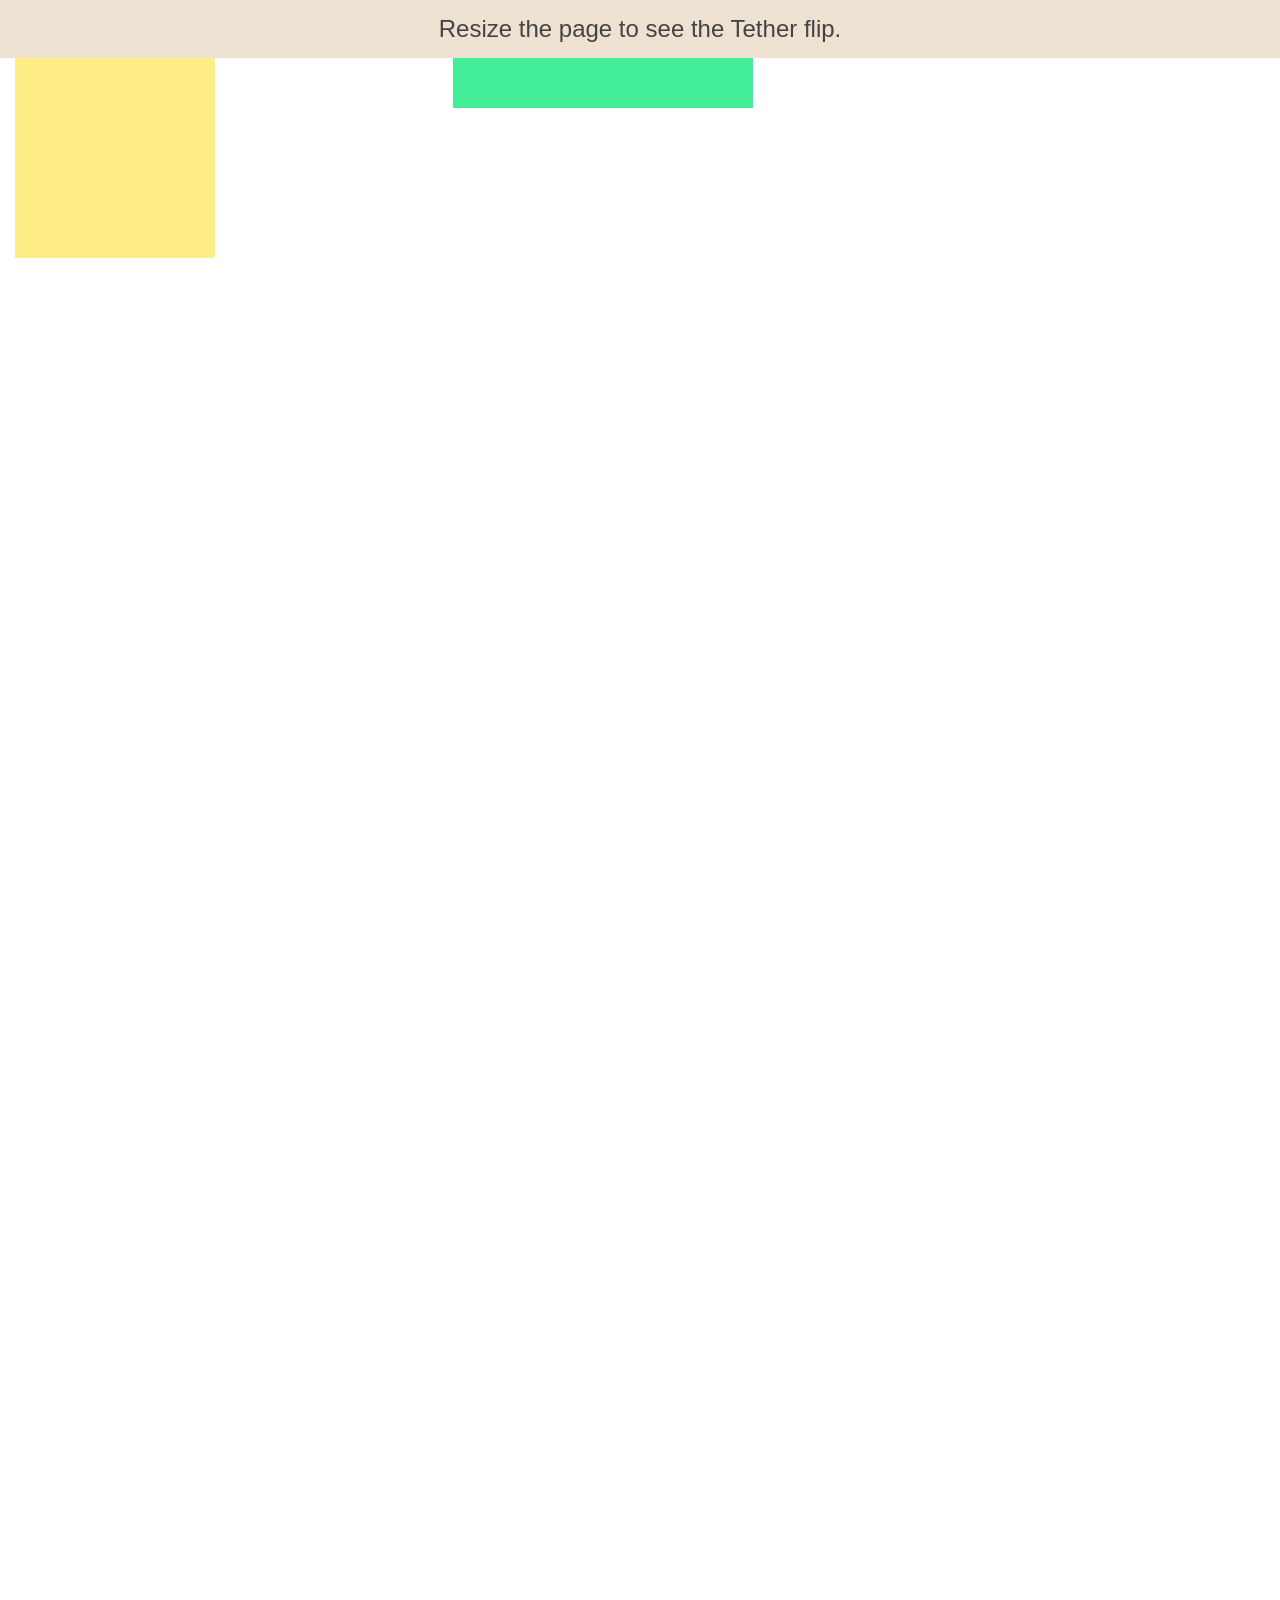
<file: Flexbox Grid/node_modules/bootstrap/node_modules/tether/examples/simple/index.html>
<!DOCTYPE html>
<html>
    <head>
        <meta charset="utf-8">
        <meta http-equiv="X-UA-Compatible" content="chrome=1">
        <meta name="viewport" content="width=device-width, initial-scale=1, user-scalable=no">
        <link rel="stylesheet" href="../resources/css/base.css" />
        <link rel="stylesheet" href="../common/css/style.css" />
    </head>
    <body>
        <div class="instructions">Resize the page to see the Tether flip.</div>

        <div class="element"></div>
        <div class="target"></div>

        <script src="//github.hubspot.com/tether/dist/js/tether.js"></script>
        <script>
            new Tether({
                element: '.element',
                target: '.target',
                attachment: 'top left',
                targetAttachment: 'top right',
                constraints: [{
                    to: 'window',
                    attachment: 'together'
                }]
            });
        </script>
    </body>
</html>
</file>
<file: Intro to flexbox/css/base.css>
/* =================================
  Base Element Styles
==================================== */
* {
  box-sizing: border-box;
}

body {
  font-family: 'Varela Round', sans-serif;
  line-height: 1.6;
  color: #3a3a3a;
  margin: 0;
}

ul {
  margin: 0;
  padding: 0;
  list-style: none;
}

p {
  font-size: .95em;
  margin-bottom: 1.8em;
}

h2,
h3,
a {
  color: #093a58;
}

h2,
h3 {
  margin-top: 0;
}

a {
  text-decoration: none;
}

img {
  max-width: 100%;
}

/* =================================
  Base Layout Styles
==================================== */
</file>
<file: Intro to flexbox/css/pages.css>
/* =================================
  Page Styles
==================================== */
* {
  box-sizing: border-box;
}

.banner {
  margin: 0;
}

.section-spacer {
  background: #d9e4ea;
  margin: 40px auto;
  padding: 2em 0;
  text-align: center;
  width: 100%;
}
.section-spacer:first-of-type {
  margin-top: 0;
}
</file>
<file: Intro to flexbox/css/flexbox.css>
/* =================================
  Flexbox
==================================== */
body {
  display: flex;
  flex-direction: column;
  min-height: 100vh;
}

.row {
  flex: 1;
}

.s2 .col {
  background-color: rgba(0, 0, 0, 0.1);
  border-radius: 5px;
  display: flex;
  flex: 1;
  flex-direction: column;
  margin: .5rem;
  padding: 1rem;
}
.s2 .button {
  align-self: flex-start;
  background-color: #3acec2;
  border-radius: 5px;
  color: white;
  margin-top: auto;
  padding: 15px;
}

/* =================================
  Media Queries
==================================== */
@media (min-width: 769px) {
  .main-header,
  .row,
  .main-nav {
    display: flex;
  }

  .main-header {
    align-items: center;
    flex-direction: column;
  }

  .row.s1 {
    flex-wrap: wrap;
  }

  .s1 .col {
    flex: 1 50%;
  }

  .s2 .col .button {
    align-self: center;
  }
}
@media (min-width: 1025px) {
  .main-header {
    flex-direction: row;
    justify-content: space-between;
  }

  .s1 .primary {
    flex: 2;
  }
  .s1 .secondary {
    order: -1;
  }
  .s1 .col {
    flex-basis: 0;
  }
}
</file>
<file: Flexbox Grid/node_modules/bootstrap/node_modules/tether/examples/resources/css/base.css>
body {
    font-family: "Helvetica Neue", sans-serif;
    color: #444;
    margin: 0px;
}

a {
    cursor: pointer;
    color: blue;
}
</file>
<file: Flexbox Grid/node_modules/bootstrap/node_modules/tether/examples/common/css/style.css>
body {
    min-height: 3000px;
}
.element {
    width: 200px;
    height: 200px;
    background-color: #fe8;
    position: absolute;
    z-index: 6;
}

.target {
    width: 300px;
    height: 50px;
    margin: 0 35%;
    background-color: #4e9;
}

.container {
    height: 600px;
    overflow: scroll;
    width: 600px;
    border: 20px solid #CCC;
    margin-top: 100px;
}

body {
    padding: 15px;
}

body > .container {
    margin: 0 auto;
}

.pad {
    height: 400px;
    width: 100px;
}

.instructions {
    width: 100%;
    text-align: center;
    font-size: 24px;
    padding: 15px;
    background-color: rgba(210, 180, 140, 0.4);
    margin: -15px -15px 0 -15px;
}
</file>
